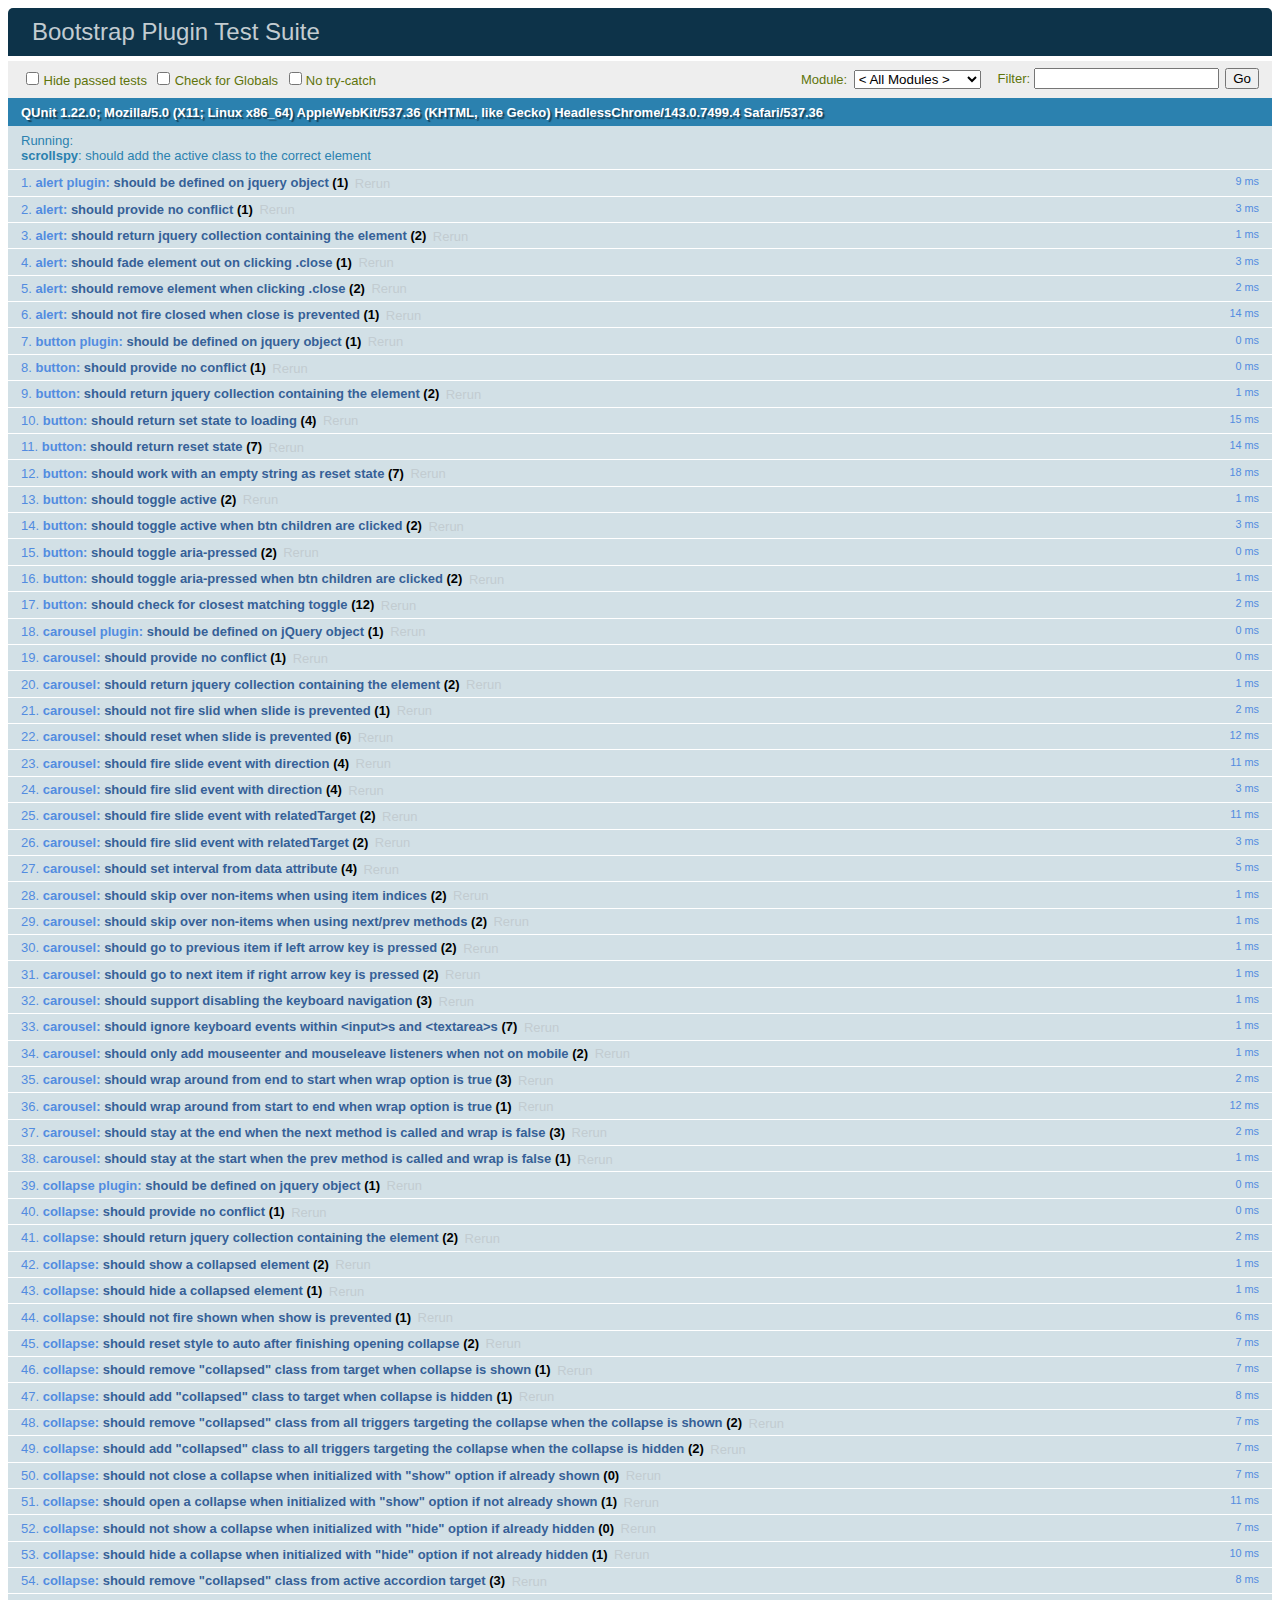
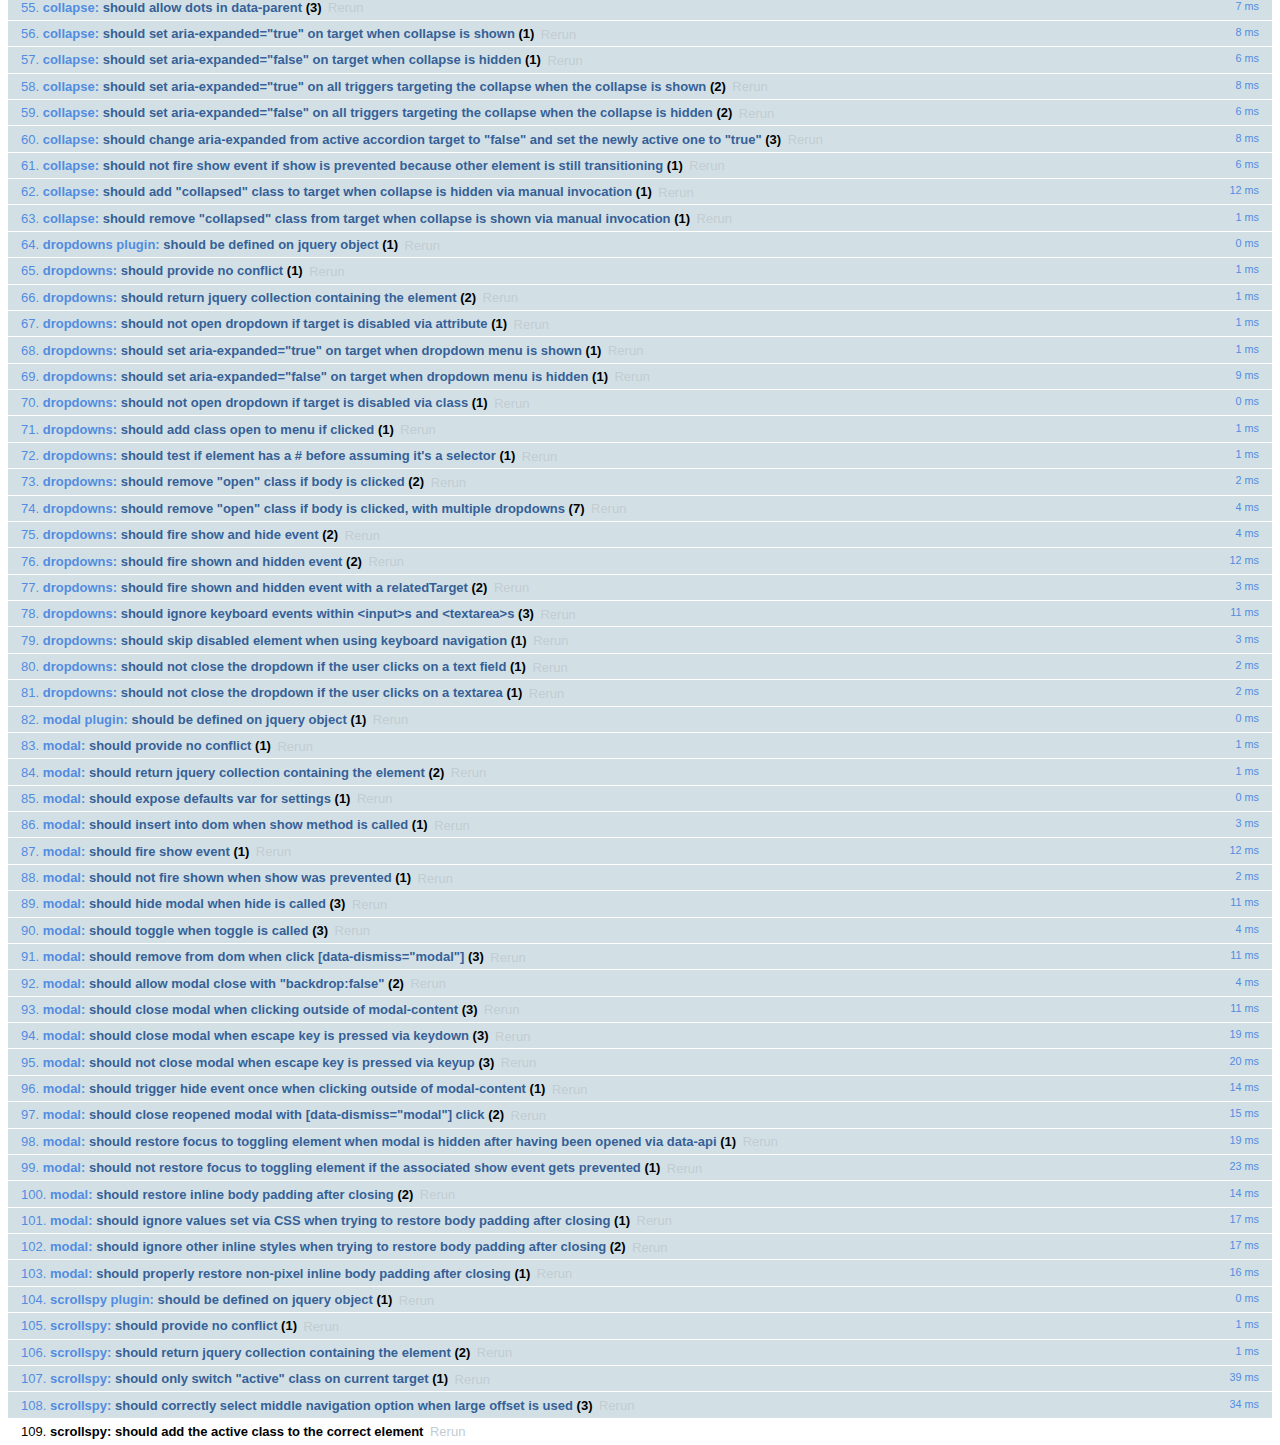
<file: themes/basecamp_free/bootstrap-3.3.7/js/tests/index.html>
<!DOCTYPE html>
<html>
  <head>
    <meta charset="utf-8">
    <title>Bootstrap Plugin Test Suite</title>
    <meta name="viewport" content="width=device-width, initial-scale=1">

    <!-- jQuery -->
    <script src="vendor/jquery.min.js"></script>
    <script>
      // Disable jQuery event aliases to ensure we don't accidentally use any of them
      (function () {
        var eventAliases = [
          'blur',
          'focus',
          'focusin',
          'focusout',
          'load',
          'resize',
          'scroll',
          'unload',
          'click',
          'dblclick',
          'mousedown',
          'mouseup',
          'mousemove',
          'mouseover',
          'mouseout',
          'mouseenter',
          'mouseleave',
          'change',
          'select',
          'submit',
          'keydown',
          'keypress',
          'keyup',
          'error',
          'contextmenu',
          'hover',
          'bind',
          'unbind',
          'delegate',
          'undelegate'
        ]
        for (var i = 0; i < eventAliases.length; i++) {
          var eventAlias = eventAliases[i]
          $.fn[eventAlias] = function () {
            throw new Error('Using the ".' + eventAlias + '()" method is not allowed, so that Bootstrap can be compatible with custom jQuery builds which exclude the "event aliases" module that defines said method. See https://github.com/twbs/bootstrap/blob/master/CONTRIBUTING.md#js')
          }
        }
      })()
    </script>

    <!-- QUnit -->
    <link rel="stylesheet" href="vendor/qunit.css" media="screen">
    <script src="vendor/qunit.js"></script>
    <script>
      // See https://github.com/axemclion/grunt-saucelabs#test-result-details-with-qunit
      var log = []
      // Require assert.expect in each test
      QUnit.config.requireExpects = true
      QUnit.done(function (testResults) {
        var tests = []
        for (var i = 0, len = log.length; i < len; i++) {
          var details = log[i]
          tests.push({
            name: details.name,
            result: details.result,
            expected: details.expected,
            actual: details.actual,
            source: details.source
          })
        }
        testResults.tests = tests

        window.global_test_results = testResults
      })

      QUnit.testStart(function (testDetails) {
        $(window).scrollTop(0)
        QUnit.log(function (details) {
          if (!details.result) {
            details.name = testDetails.name
            log.push(details)
          }
        })
      })

      // Cleanup
      QUnit.testDone(function () {
        $('#qunit-fixture').empty()
        $('#modal-test, .modal-backdrop').remove()
      })

      // Display fixture on-screen on iOS to avoid false positives
      if (/iPhone|iPad|iPod/.test(navigator.userAgent)) {
        QUnit.begin(function() {
          $('#qunit-fixture').css({ top: 0, left: 0 })
        })

        QUnit.done(function () {
          $('#qunit-fixture').css({ top: '', left: '' })
        })
      }

      // Disable deprecated global QUnit method aliases in preparation for QUnit v2
      (function () {
        var methodNames = [
          'async',
          'asyncTest',
          'deepEqual',
          'equal',
          'expect',
          'module',
          'notDeepEqual',
          'notEqual',
          'notPropEqual',
          'notStrictEqual',
          'ok',
          'propEqual',
          'push',
          'start',
          'stop',
          'strictEqual',
          'test',
          'throws'
        ];
        for (var i = 0; i < methodNames.length; i++) {
          var methodName = methodNames[i];
          window[methodName] = undefined;
        }
      })();
    </script>

    <!-- Plugin sources -->
    <script>$.support.transition = false</script>
    <script src="../../js/alert.js"></script>
    <script src="../../js/button.js"></script>
    <script src="../../js/carousel.js"></script>
    <script src="../../js/collapse.js"></script>
    <script src="../../js/dropdown.js"></script>
    <script src="../../js/modal.js"></script>
    <script src="../../js/scrollspy.js"></script>
    <script src="../../js/tab.js"></script>
    <script src="../../js/tooltip.js"></script>
    <script src="../../js/popover.js"></script>
    <script src="../../js/affix.js"></script>

    <!-- Unit tests -->
    <script src="unit/alert.js"></script>
    <script src="unit/button.js"></script>
    <script src="unit/carousel.js"></script>
    <script src="unit/collapse.js"></script>
    <script src="unit/dropdown.js"></script>
    <script src="unit/modal.js"></script>
    <script src="unit/scrollspy.js"></script>
    <script src="unit/tab.js"></script>
    <script src="unit/tooltip.js"></script>
    <script src="unit/popover.js"></script>
    <script src="unit/affix.js"></script>

  </head>
  <body>
    <div id="qunit-container">
      <div id="qunit"></div>
      <div id="qunit-fixture"></div>
    </div>
  </body>
</html>
</file>
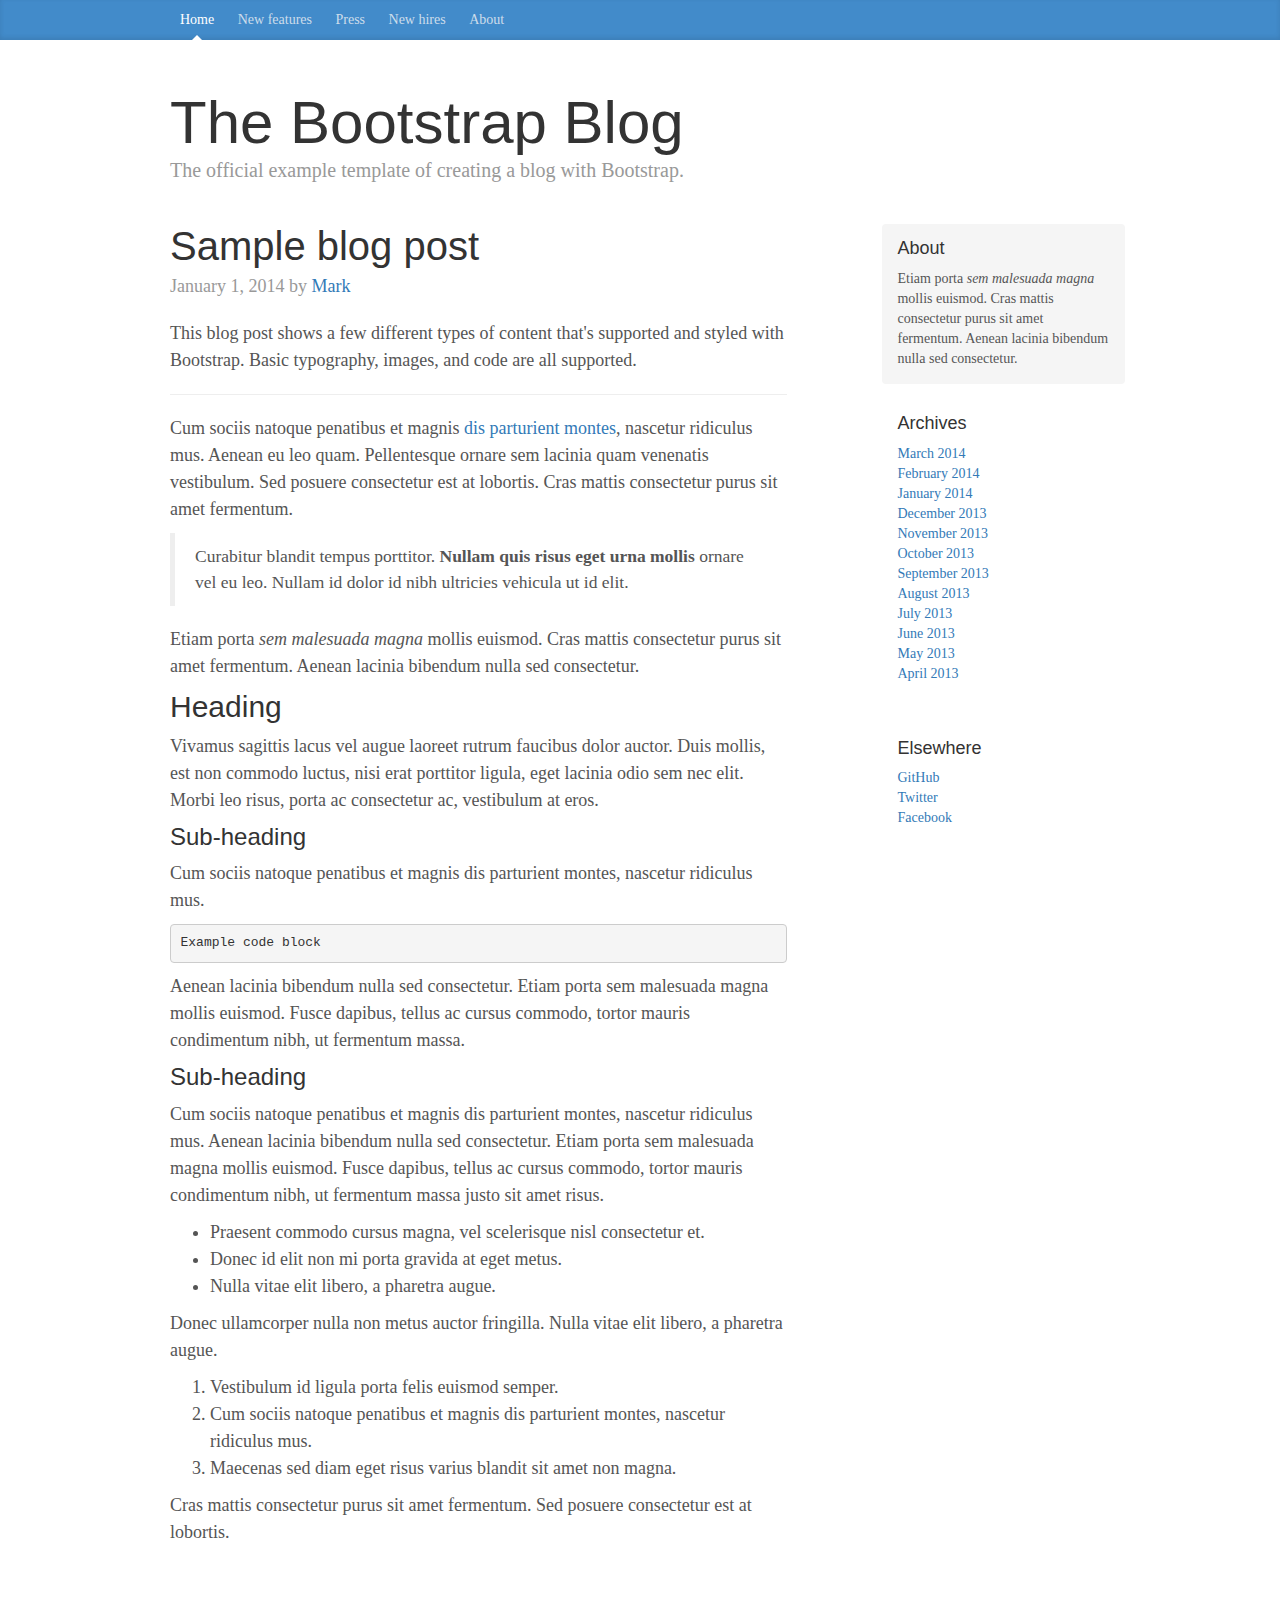
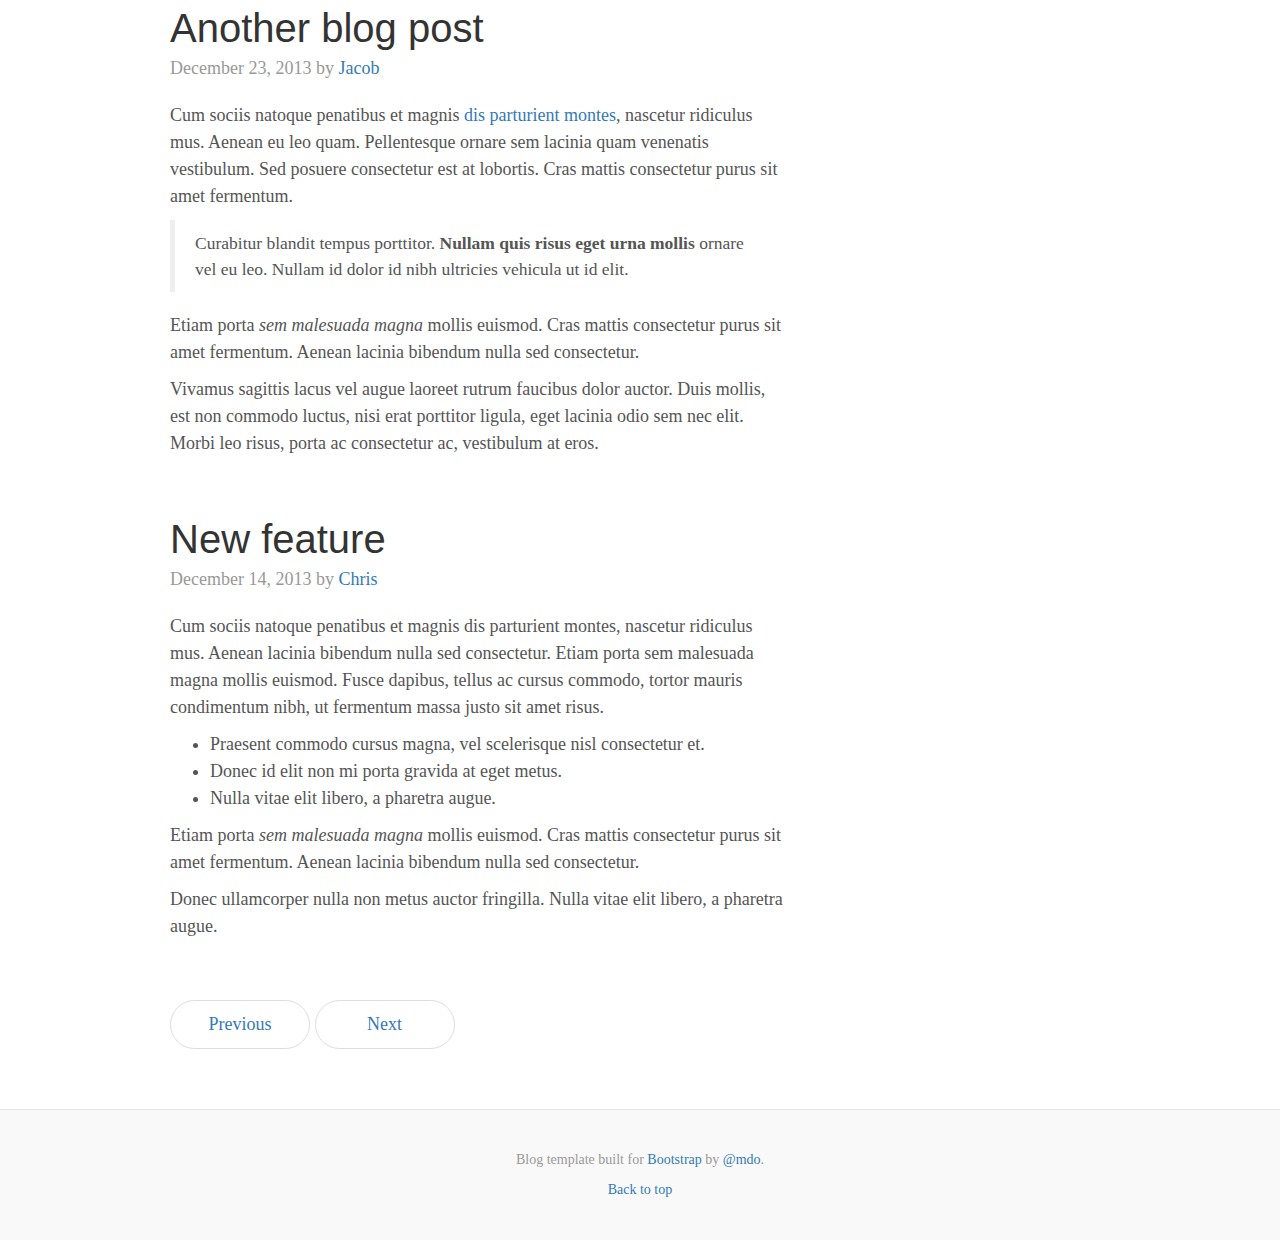
<file: themes/basecamp_free/bootstrap-3.3.7/docs/examples/blog/index.html>
<!DOCTYPE html>
<html lang="en">
  <head>
    <meta charset="utf-8">
    <meta http-equiv="X-UA-Compatible" content="IE=edge">
    <meta name="viewport" content="width=device-width, initial-scale=1">
    <!-- The above 3 meta tags *must* come first in the head; any other head content must come *after* these tags -->
    <meta name="description" content="">
    <meta name="author" content="">
    <link rel="icon" href="../../favicon.ico">

    <title>Blog Template for Bootstrap</title>

    <!-- Bootstrap core CSS -->
    <link href="../../dist/css/bootstrap.min.css" rel="stylesheet">

    <!-- IE10 viewport hack for Surface/desktop Windows 8 bug -->
    <link href="../../assets/css/ie10-viewport-bug-workaround.css" rel="stylesheet">

    <!-- Custom styles for this template -->
    <link href="blog.css" rel="stylesheet">

    <!-- Just for debugging purposes. Don't actually copy these 2 lines! -->
    <!--[if lt IE 9]><script src="../../assets/js/ie8-responsive-file-warning.js"></script><![endif]-->
    <script src="../../assets/js/ie-emulation-modes-warning.js"></script>

    <!-- HTML5 shim and Respond.js for IE8 support of HTML5 elements and media queries -->
    <!--[if lt IE 9]>
      <script src="https://oss.maxcdn.com/html5shiv/3.7.3/html5shiv.min.js"></script>
      <script src="https://oss.maxcdn.com/respond/1.4.2/respond.min.js"></script>
    <![endif]-->
  </head>

  <body>

    <div class="blog-masthead">
      <div class="container">
        <nav class="blog-nav">
          <a class="blog-nav-item active" href="#">Home</a>
          <a class="blog-nav-item" href="#">New features</a>
          <a class="blog-nav-item" href="#">Press</a>
          <a class="blog-nav-item" href="#">New hires</a>
          <a class="blog-nav-item" href="#">About</a>
        </nav>
      </div>
    </div>

    <div class="container">

      <div class="blog-header">
        <h1 class="blog-title">The Bootstrap Blog</h1>
        <p class="lead blog-description">The official example template of creating a blog with Bootstrap.</p>
      </div>

      <div class="row">

        <div class="col-sm-8 blog-main">

          <div class="blog-post">
            <h2 class="blog-post-title">Sample blog post</h2>
            <p class="blog-post-meta">January 1, 2014 by <a href="#">Mark</a></p>

            <p>This blog post shows a few different types of content that's supported and styled with Bootstrap. Basic typography, images, and code are all supported.</p>
            <hr>
            <p>Cum sociis natoque penatibus et magnis <a href="#">dis parturient montes</a>, nascetur ridiculus mus. Aenean eu leo quam. Pellentesque ornare sem lacinia quam venenatis vestibulum. Sed posuere consectetur est at lobortis. Cras mattis consectetur purus sit amet fermentum.</p>
            <blockquote>
              <p>Curabitur blandit tempus porttitor. <strong>Nullam quis risus eget urna mollis</strong> ornare vel eu leo. Nullam id dolor id nibh ultricies vehicula ut id elit.</p>
            </blockquote>
            <p>Etiam porta <em>sem malesuada magna</em> mollis euismod. Cras mattis consectetur purus sit amet fermentum. Aenean lacinia bibendum nulla sed consectetur.</p>
            <h2>Heading</h2>
            <p>Vivamus sagittis lacus vel augue laoreet rutrum faucibus dolor auctor. Duis mollis, est non commodo luctus, nisi erat porttitor ligula, eget lacinia odio sem nec elit. Morbi leo risus, porta ac consectetur ac, vestibulum at eros.</p>
            <h3>Sub-heading</h3>
            <p>Cum sociis natoque penatibus et magnis dis parturient montes, nascetur ridiculus mus.</p>
            <pre><code>Example code block</code></pre>
            <p>Aenean lacinia bibendum nulla sed consectetur. Etiam porta sem malesuada magna mollis euismod. Fusce dapibus, tellus ac cursus commodo, tortor mauris condimentum nibh, ut fermentum massa.</p>
            <h3>Sub-heading</h3>
            <p>Cum sociis natoque penatibus et magnis dis parturient montes, nascetur ridiculus mus. Aenean lacinia bibendum nulla sed consectetur. Etiam porta sem malesuada magna mollis euismod. Fusce dapibus, tellus ac cursus commodo, tortor mauris condimentum nibh, ut fermentum massa justo sit amet risus.</p>
            <ul>
              <li>Praesent commodo cursus magna, vel scelerisque nisl consectetur et.</li>
              <li>Donec id elit non mi porta gravida at eget metus.</li>
              <li>Nulla vitae elit libero, a pharetra augue.</li>
            </ul>
            <p>Donec ullamcorper nulla non metus auctor fringilla. Nulla vitae elit libero, a pharetra augue.</p>
            <ol>
              <li>Vestibulum id ligula porta felis euismod semper.</li>
              <li>Cum sociis natoque penatibus et magnis dis parturient montes, nascetur ridiculus mus.</li>
              <li>Maecenas sed diam eget risus varius blandit sit amet non magna.</li>
            </ol>
            <p>Cras mattis consectetur purus sit amet fermentum. Sed posuere consectetur est at lobortis.</p>
          </div><!-- /.blog-post -->

          <div class="blog-post">
            <h2 class="blog-post-title">Another blog post</h2>
            <p class="blog-post-meta">December 23, 2013 by <a href="#">Jacob</a></p>

            <p>Cum sociis natoque penatibus et magnis <a href="#">dis parturient montes</a>, nascetur ridiculus mus. Aenean eu leo quam. Pellentesque ornare sem lacinia quam venenatis vestibulum. Sed posuere consectetur est at lobortis. Cras mattis consectetur purus sit amet fermentum.</p>
            <blockquote>
              <p>Curabitur blandit tempus porttitor. <strong>Nullam quis risus eget urna mollis</strong> ornare vel eu leo. Nullam id dolor id nibh ultricies vehicula ut id elit.</p>
            </blockquote>
            <p>Etiam porta <em>sem malesuada magna</em> mollis euismod. Cras mattis consectetur purus sit amet fermentum. Aenean lacinia bibendum nulla sed consectetur.</p>
            <p>Vivamus sagittis lacus vel augue laoreet rutrum faucibus dolor auctor. Duis mollis, est non commodo luctus, nisi erat porttitor ligula, eget lacinia odio sem nec elit. Morbi leo risus, porta ac consectetur ac, vestibulum at eros.</p>
          </div><!-- /.blog-post -->

          <div class="blog-post">
            <h2 class="blog-post-title">New feature</h2>
            <p class="blog-post-meta">December 14, 2013 by <a href="#">Chris</a></p>

            <p>Cum sociis natoque penatibus et magnis dis parturient montes, nascetur ridiculus mus. Aenean lacinia bibendum nulla sed consectetur. Etiam porta sem malesuada magna mollis euismod. Fusce dapibus, tellus ac cursus commodo, tortor mauris condimentum nibh, ut fermentum massa justo sit amet risus.</p>
            <ul>
              <li>Praesent commodo cursus magna, vel scelerisque nisl consectetur et.</li>
              <li>Donec id elit non mi porta gravida at eget metus.</li>
              <li>Nulla vitae elit libero, a pharetra augue.</li>
            </ul>
            <p>Etiam porta <em>sem malesuada magna</em> mollis euismod. Cras mattis consectetur purus sit amet fermentum. Aenean lacinia bibendum nulla sed consectetur.</p>
            <p>Donec ullamcorper nulla non metus auctor fringilla. Nulla vitae elit libero, a pharetra augue.</p>
          </div><!-- /.blog-post -->

          <nav>
            <ul class="pager">
              <li><a href="#">Previous</a></li>
              <li><a href="#">Next</a></li>
            </ul>
          </nav>

        </div><!-- /.blog-main -->

        <div class="col-sm-3 col-sm-offset-1 blog-sidebar">
          <div class="sidebar-module sidebar-module-inset">
            <h4>About</h4>
            <p>Etiam porta <em>sem malesuada magna</em> mollis euismod. Cras mattis consectetur purus sit amet fermentum. Aenean lacinia bibendum nulla sed consectetur.</p>
          </div>
          <div class="sidebar-module">
            <h4>Archives</h4>
            <ol class="list-unstyled">
              <li><a href="#">March 2014</a></li>
              <li><a href="#">February 2014</a></li>
              <li><a href="#">January 2014</a></li>
              <li><a href="#">December 2013</a></li>
              <li><a href="#">November 2013</a></li>
              <li><a href="#">October 2013</a></li>
              <li><a href="#">September 2013</a></li>
              <li><a href="#">August 2013</a></li>
              <li><a href="#">July 2013</a></li>
              <li><a href="#">June 2013</a></li>
              <li><a href="#">May 2013</a></li>
              <li><a href="#">April 2013</a></li>
            </ol>
          </div>
          <div class="sidebar-module">
            <h4>Elsewhere</h4>
            <ol class="list-unstyled">
              <li><a href="#">GitHub</a></li>
              <li><a href="#">Twitter</a></li>
              <li><a href="#">Facebook</a></li>
            </ol>
          </div>
        </div><!-- /.blog-sidebar -->

      </div><!-- /.row -->

    </div><!-- /.container -->

    <footer class="blog-footer">
      <p>Blog template built for <a href="http://getbootstrap.com">Bootstrap</a> by <a href="https://twitter.com/mdo">@mdo</a>.</p>
      <p>
        <a href="#">Back to top</a>
      </p>
    </footer>


    <!-- Bootstrap core JavaScript
    ================================================== -->
    <!-- Placed at the end of the document so the pages load faster -->
    <script src="https://ajax.googleapis.com/ajax/libs/jquery/1.12.4/jquery.min.js"></script>
    <script>window.jQuery || document.write('<script src="../../assets/js/vendor/jquery.min.js"><\/script>')</script>
    <script src="../../dist/js/bootstrap.min.js"></script>
    <!-- IE10 viewport hack for Surface/desktop Windows 8 bug -->
    <script src="../../assets/js/ie10-viewport-bug-workaround.js"></script>
  </body>
</html>
</file>
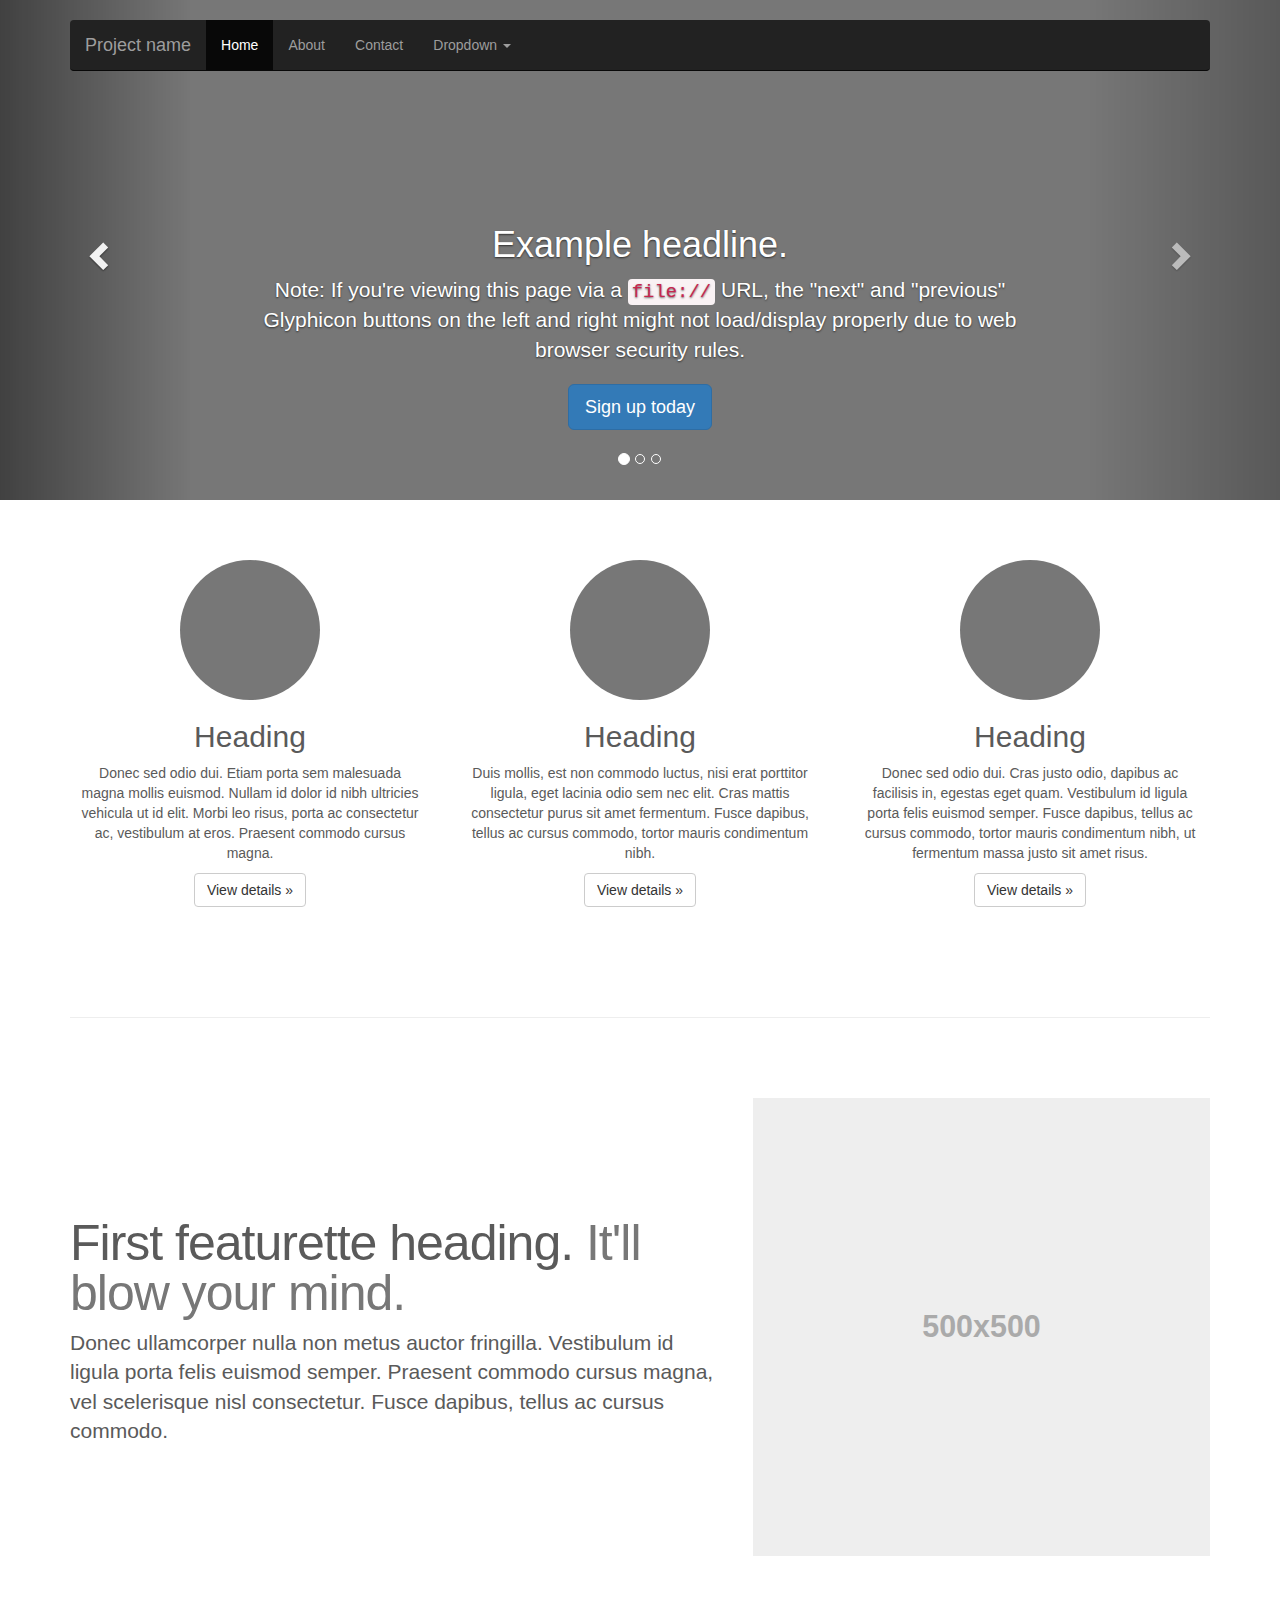
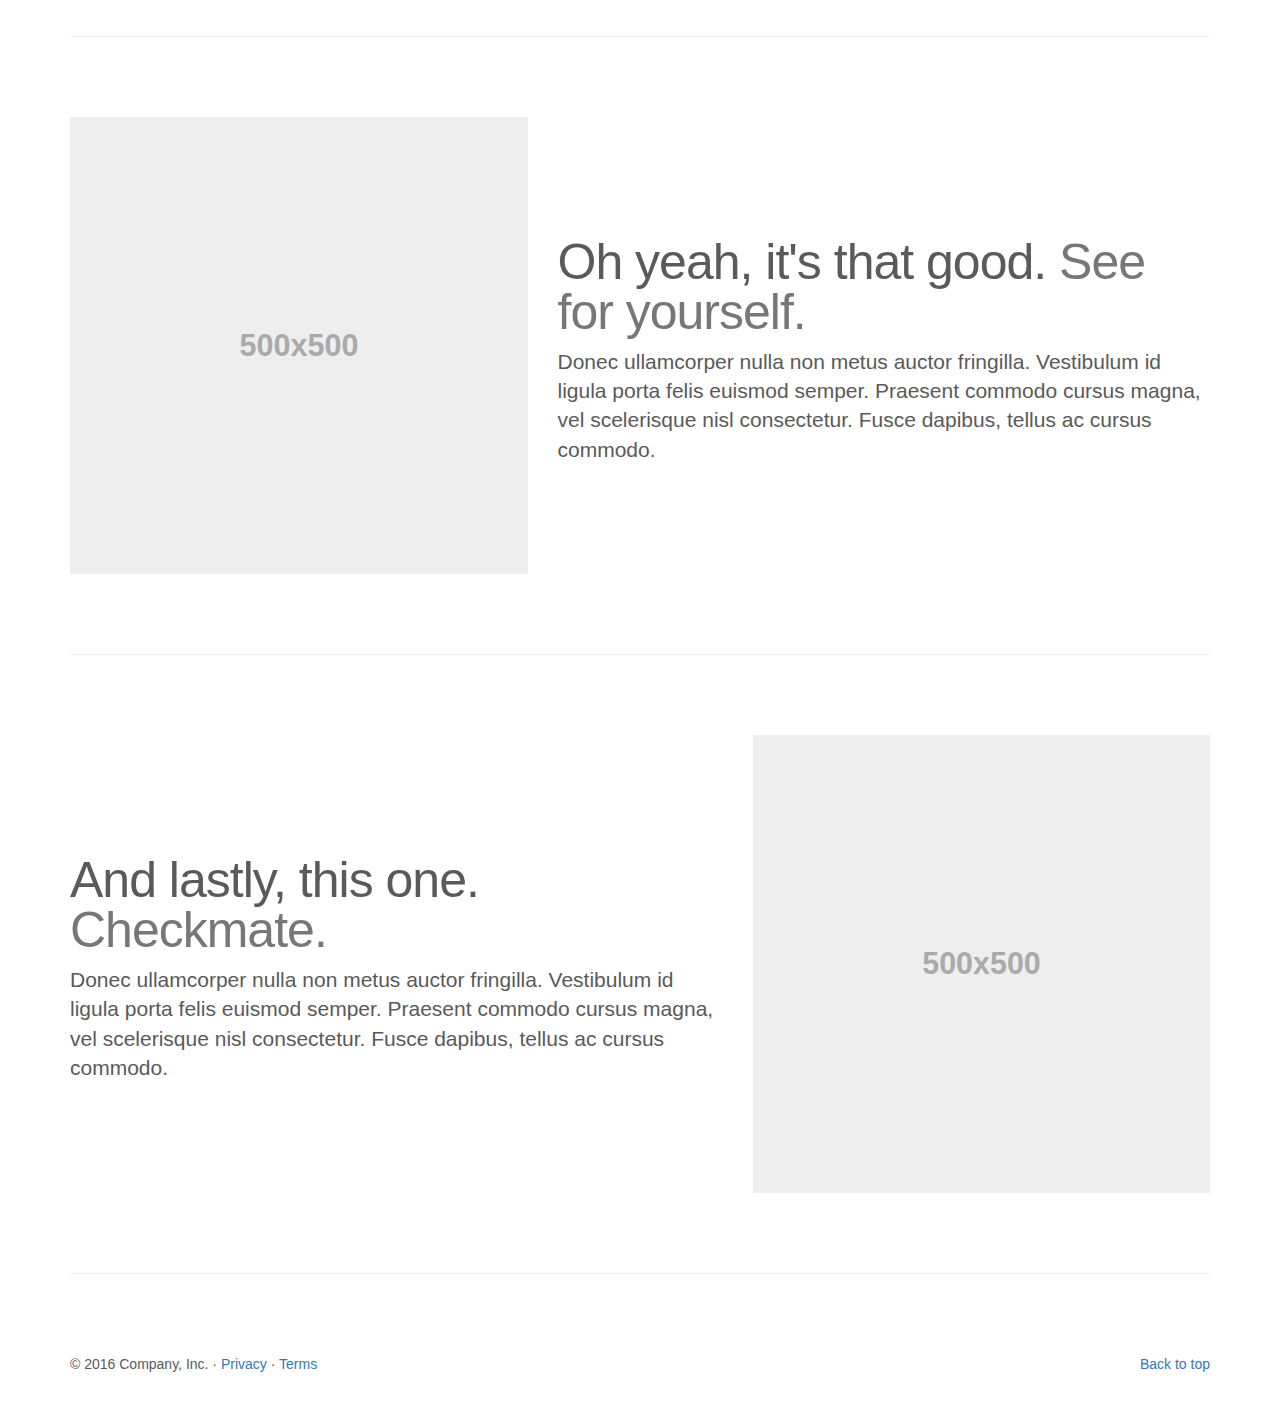
<file: themes/basecamp_free/bootstrap-3.3.7/docs/examples/carousel/index.html>
<!DOCTYPE html>
<html lang="en">
  <head>
    <meta charset="utf-8">
    <meta http-equiv="X-UA-Compatible" content="IE=edge">
    <meta name="viewport" content="width=device-width, initial-scale=1">
    <!-- The above 3 meta tags *must* come first in the head; any other head content must come *after* these tags -->
    <meta name="description" content="">
    <meta name="author" content="">
    <link rel="icon" href="../../favicon.ico">

    <title>Carousel Template for Bootstrap</title>

    <!-- Bootstrap core CSS -->
    <link href="../../dist/css/bootstrap.min.css" rel="stylesheet">

    <!-- IE10 viewport hack for Surface/desktop Windows 8 bug -->
    <link href="../../assets/css/ie10-viewport-bug-workaround.css" rel="stylesheet">

    <!-- Just for debugging purposes. Don't actually copy these 2 lines! -->
    <!--[if lt IE 9]><script src="../../assets/js/ie8-responsive-file-warning.js"></script><![endif]-->
    <script src="../../assets/js/ie-emulation-modes-warning.js"></script>

    <!-- HTML5 shim and Respond.js for IE8 support of HTML5 elements and media queries -->
    <!--[if lt IE 9]>
      <script src="https://oss.maxcdn.com/html5shiv/3.7.3/html5shiv.min.js"></script>
      <script src="https://oss.maxcdn.com/respond/1.4.2/respond.min.js"></script>
    <![endif]-->

    <!-- Custom styles for this template -->
    <link href="carousel.css" rel="stylesheet">
  </head>
<!-- NAVBAR
================================================== -->
  <body>
    <div class="navbar-wrapper">
      <div class="container">

        <nav class="navbar navbar-inverse navbar-static-top">
          <div class="container">
            <div class="navbar-header">
              <button type="button" class="navbar-toggle collapsed" data-toggle="collapse" data-target="#navbar" aria-expanded="false" aria-controls="navbar">
                <span class="sr-only">Toggle navigation</span>
                <span class="icon-bar"></span>
                <span class="icon-bar"></span>
                <span class="icon-bar"></span>
              </button>
              <a class="navbar-brand" href="#">Project name</a>
            </div>
            <div id="navbar" class="navbar-collapse collapse">
              <ul class="nav navbar-nav">
                <li class="active"><a href="#">Home</a></li>
                <li><a href="#about">About</a></li>
                <li><a href="#contact">Contact</a></li>
                <li class="dropdown">
                  <a href="#" class="dropdown-toggle" data-toggle="dropdown" role="button" aria-haspopup="true" aria-expanded="false">Dropdown <span class="caret"></span></a>
                  <ul class="dropdown-menu">
                    <li><a href="#">Action</a></li>
                    <li><a href="#">Another action</a></li>
                    <li><a href="#">Something else here</a></li>
                    <li role="separator" class="divider"></li>
                    <li class="dropdown-header">Nav header</li>
                    <li><a href="#">Separated link</a></li>
                    <li><a href="#">One more separated link</a></li>
                  </ul>
                </li>
              </ul>
            </div>
          </div>
        </nav>

      </div>
    </div>


    <!-- Carousel
    ================================================== -->
    <div id="myCarousel" class="carousel slide" data-ride="carousel">
      <!-- Indicators -->
      <ol class="carousel-indicators">
        <li data-target="#myCarousel" data-slide-to="0" class="active"></li>
        <li data-target="#myCarousel" data-slide-to="1"></li>
        <li data-target="#myCarousel" data-slide-to="2"></li>
      </ol>
      <div class="carousel-inner" role="listbox">
        <div class="item active">
          <img class="first-slide" src="[data-uri]" alt="First slide">
          <div class="container">
            <div class="carousel-caption">
              <h1>Example headline.</h1>
              <p>Note: If you're viewing this page via a <code>file://</code> URL, the "next" and "previous" Glyphicon buttons on the left and right might not load/display properly due to web browser security rules.</p>
              <p><a class="btn btn-lg btn-primary" href="#" role="button">Sign up today</a></p>
            </div>
          </div>
        </div>
        <div class="item">
          <img class="second-slide" src="[data-uri]" alt="Second slide">
          <div class="container">
            <div class="carousel-caption">
              <h1>Another example headline.</h1>
              <p>Cras justo odio, dapibus ac facilisis in, egestas eget quam. Donec id elit non mi porta gravida at eget metus. Nullam id dolor id nibh ultricies vehicula ut id elit.</p>
              <p><a class="btn btn-lg btn-primary" href="#" role="button">Learn more</a></p>
            </div>
          </div>
        </div>
        <div class="item">
          <img class="third-slide" src="[data-uri]" alt="Third slide">
          <div class="container">
            <div class="carousel-caption">
              <h1>One more for good measure.</h1>
              <p>Cras justo odio, dapibus ac facilisis in, egestas eget quam. Donec id elit non mi porta gravida at eget metus. Nullam id dolor id nibh ultricies vehicula ut id elit.</p>
              <p><a class="btn btn-lg btn-primary" href="#" role="button">Browse gallery</a></p>
            </div>
          </div>
        </div>
      </div>
      <a class="left carousel-control" href="#myCarousel" role="button" data-slide="prev">
        <span class="glyphicon glyphicon-chevron-left" aria-hidden="true"></span>
        <span class="sr-only">Previous</span>
      </a>
      <a class="right carousel-control" href="#myCarousel" role="button" data-slide="next">
        <span class="glyphicon glyphicon-chevron-right" aria-hidden="true"></span>
        <span class="sr-only">Next</span>
      </a>
    </div><!-- /.carousel -->


    <!-- Marketing messaging and featurettes
    ================================================== -->
    <!-- Wrap the rest of the page in another container to center all the content. -->

    <div class="container marketing">

      <!-- Three columns of text below the carousel -->
      <div class="row">
        <div class="col-lg-4">
          <img class="img-circle" src="[data-uri]" alt="Generic placeholder image" width="140" height="140">
          <h2>Heading</h2>
          <p>Donec sed odio dui. Etiam porta sem malesuada magna mollis euismod. Nullam id dolor id nibh ultricies vehicula ut id elit. Morbi leo risus, porta ac consectetur ac, vestibulum at eros. Praesent commodo cursus magna.</p>
          <p><a class="btn btn-default" href="#" role="button">View details &raquo;</a></p>
        </div><!-- /.col-lg-4 -->
        <div class="col-lg-4">
          <img class="img-circle" src="[data-uri]" alt="Generic placeholder image" width="140" height="140">
          <h2>Heading</h2>
          <p>Duis mollis, est non commodo luctus, nisi erat porttitor ligula, eget lacinia odio sem nec elit. Cras mattis consectetur purus sit amet fermentum. Fusce dapibus, tellus ac cursus commodo, tortor mauris condimentum nibh.</p>
          <p><a class="btn btn-default" href="#" role="button">View details &raquo;</a></p>
        </div><!-- /.col-lg-4 -->
        <div class="col-lg-4">
          <img class="img-circle" src="[data-uri]" alt="Generic placeholder image" width="140" height="140">
          <h2>Heading</h2>
          <p>Donec sed odio dui. Cras justo odio, dapibus ac facilisis in, egestas eget quam. Vestibulum id ligula porta felis euismod semper. Fusce dapibus, tellus ac cursus commodo, tortor mauris condimentum nibh, ut fermentum massa justo sit amet risus.</p>
          <p><a class="btn btn-default" href="#" role="button">View details &raquo;</a></p>
        </div><!-- /.col-lg-4 -->
      </div><!-- /.row -->


      <!-- START THE FEATURETTES -->

      <hr class="featurette-divider">

      <div class="row featurette">
        <div class="col-md-7">
          <h2 class="featurette-heading">First featurette heading. <span class="text-muted">It'll blow your mind.</span></h2>
          <p class="lead">Donec ullamcorper nulla non metus auctor fringilla. Vestibulum id ligula porta felis euismod semper. Praesent commodo cursus magna, vel scelerisque nisl consectetur. Fusce dapibus, tellus ac cursus commodo.</p>
        </div>
        <div class="col-md-5">
          <img class="featurette-image img-responsive center-block" data-src="holder.js/500x500/auto" alt="Generic placeholder image">
        </div>
      </div>

      <hr class="featurette-divider">

      <div class="row featurette">
        <div class="col-md-7 col-md-push-5">
          <h2 class="featurette-heading">Oh yeah, it's that good. <span class="text-muted">See for yourself.</span></h2>
          <p class="lead">Donec ullamcorper nulla non metus auctor fringilla. Vestibulum id ligula porta felis euismod semper. Praesent commodo cursus magna, vel scelerisque nisl consectetur. Fusce dapibus, tellus ac cursus commodo.</p>
        </div>
        <div class="col-md-5 col-md-pull-7">
          <img class="featurette-image img-responsive center-block" data-src="holder.js/500x500/auto" alt="Generic placeholder image">
        </div>
      </div>

      <hr class="featurette-divider">

      <div class="row featurette">
        <div class="col-md-7">
          <h2 class="featurette-heading">And lastly, this one. <span class="text-muted">Checkmate.</span></h2>
          <p class="lead">Donec ullamcorper nulla non metus auctor fringilla. Vestibulum id ligula porta felis euismod semper. Praesent commodo cursus magna, vel scelerisque nisl consectetur. Fusce dapibus, tellus ac cursus commodo.</p>
        </div>
        <div class="col-md-5">
          <img class="featurette-image img-responsive center-block" data-src="holder.js/500x500/auto" alt="Generic placeholder image">
        </div>
      </div>

      <hr class="featurette-divider">

      <!-- /END THE FEATURETTES -->


      <!-- FOOTER -->
      <footer>
        <p class="pull-right"><a href="#">Back to top</a></p>
        <p>&copy; 2016 Company, Inc. &middot; <a href="#">Privacy</a> &middot; <a href="#">Terms</a></p>
      </footer>

    </div><!-- /.container -->


    <!-- Bootstrap core JavaScript
    ================================================== -->
    <!-- Placed at the end of the document so the pages load faster -->
    <script src="https://ajax.googleapis.com/ajax/libs/jquery/1.12.4/jquery.min.js"></script>
    <script>window.jQuery || document.write('<script src="../../assets/js/vendor/jquery.min.js"><\/script>')</script>
    <script src="../../dist/js/bootstrap.min.js"></script>
    <!-- Just to make our placeholder images work. Don't actually copy the next line! -->
    <script src="../../assets/js/vendor/holder.min.js"></script>
    <!-- IE10 viewport hack for Surface/desktop Windows 8 bug -->
    <script src="../../assets/js/ie10-viewport-bug-workaround.js"></script>
  </body>
</html>
</file>
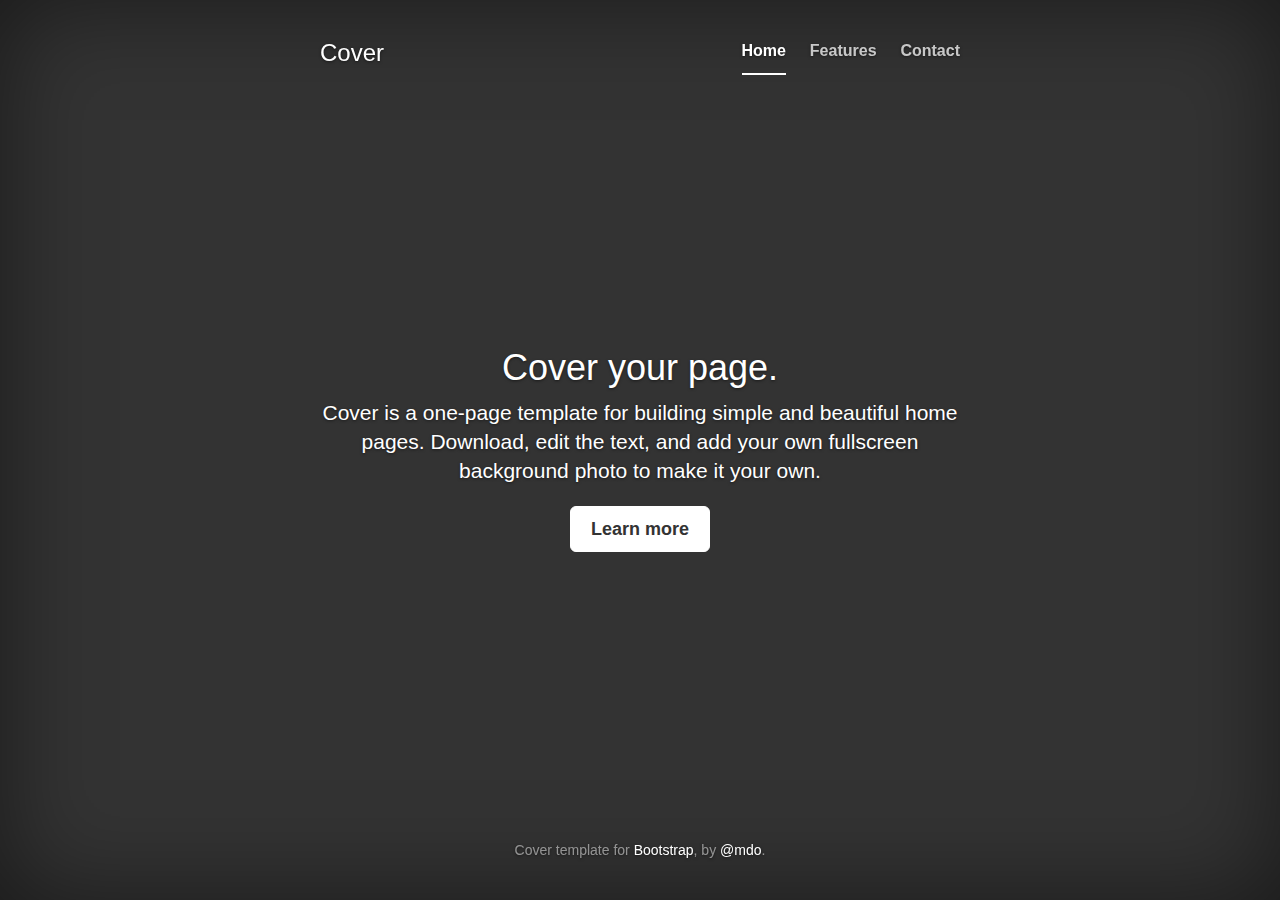
<file: themes/basecamp_free/bootstrap-3.3.7/docs/examples/cover/index.html>
<!DOCTYPE html>
<html lang="en">
  <head>
    <meta charset="utf-8">
    <meta http-equiv="X-UA-Compatible" content="IE=edge">
    <meta name="viewport" content="width=device-width, initial-scale=1">
    <!-- The above 3 meta tags *must* come first in the head; any other head content must come *after* these tags -->
    <meta name="description" content="">
    <meta name="author" content="">
    <link rel="icon" href="../../favicon.ico">

    <title>Cover Template for Bootstrap</title>

    <!-- Bootstrap core CSS -->
    <link href="../../dist/css/bootstrap.min.css" rel="stylesheet">

    <!-- IE10 viewport hack for Surface/desktop Windows 8 bug -->
    <link href="../../assets/css/ie10-viewport-bug-workaround.css" rel="stylesheet">

    <!-- Custom styles for this template -->
    <link href="cover.css" rel="stylesheet">

    <!-- Just for debugging purposes. Don't actually copy these 2 lines! -->
    <!--[if lt IE 9]><script src="../../assets/js/ie8-responsive-file-warning.js"></script><![endif]-->
    <script src="../../assets/js/ie-emulation-modes-warning.js"></script>

    <!-- HTML5 shim and Respond.js for IE8 support of HTML5 elements and media queries -->
    <!--[if lt IE 9]>
      <script src="https://oss.maxcdn.com/html5shiv/3.7.3/html5shiv.min.js"></script>
      <script src="https://oss.maxcdn.com/respond/1.4.2/respond.min.js"></script>
    <![endif]-->
  </head>

  <body>

    <div class="site-wrapper">

      <div class="site-wrapper-inner">

        <div class="cover-container">

          <div class="masthead clearfix">
            <div class="inner">
              <h3 class="masthead-brand">Cover</h3>
              <nav>
                <ul class="nav masthead-nav">
                  <li class="active"><a href="#">Home</a></li>
                  <li><a href="#">Features</a></li>
                  <li><a href="#">Contact</a></li>
                </ul>
              </nav>
            </div>
          </div>

          <div class="inner cover">
            <h1 class="cover-heading">Cover your page.</h1>
            <p class="lead">Cover is a one-page template for building simple and beautiful home pages. Download, edit the text, and add your own fullscreen background photo to make it your own.</p>
            <p class="lead">
              <a href="#" class="btn btn-lg btn-default">Learn more</a>
            </p>
          </div>

          <div class="mastfoot">
            <div class="inner">
              <p>Cover template for <a href="http://getbootstrap.com">Bootstrap</a>, by <a href="https://twitter.com/mdo">@mdo</a>.</p>
            </div>
          </div>

        </div>

      </div>

    </div>

    <!-- Bootstrap core JavaScript
    ================================================== -->
    <!-- Placed at the end of the document so the pages load faster -->
    <script src="https://ajax.googleapis.com/ajax/libs/jquery/1.12.4/jquery.min.js"></script>
    <script>window.jQuery || document.write('<script src="../../assets/js/vendor/jquery.min.js"><\/script>')</script>
    <script src="../../dist/js/bootstrap.min.js"></script>
    <!-- IE10 viewport hack for Surface/desktop Windows 8 bug -->
    <script src="../../assets/js/ie10-viewport-bug-workaround.js"></script>
  </body>
</html>
</file>
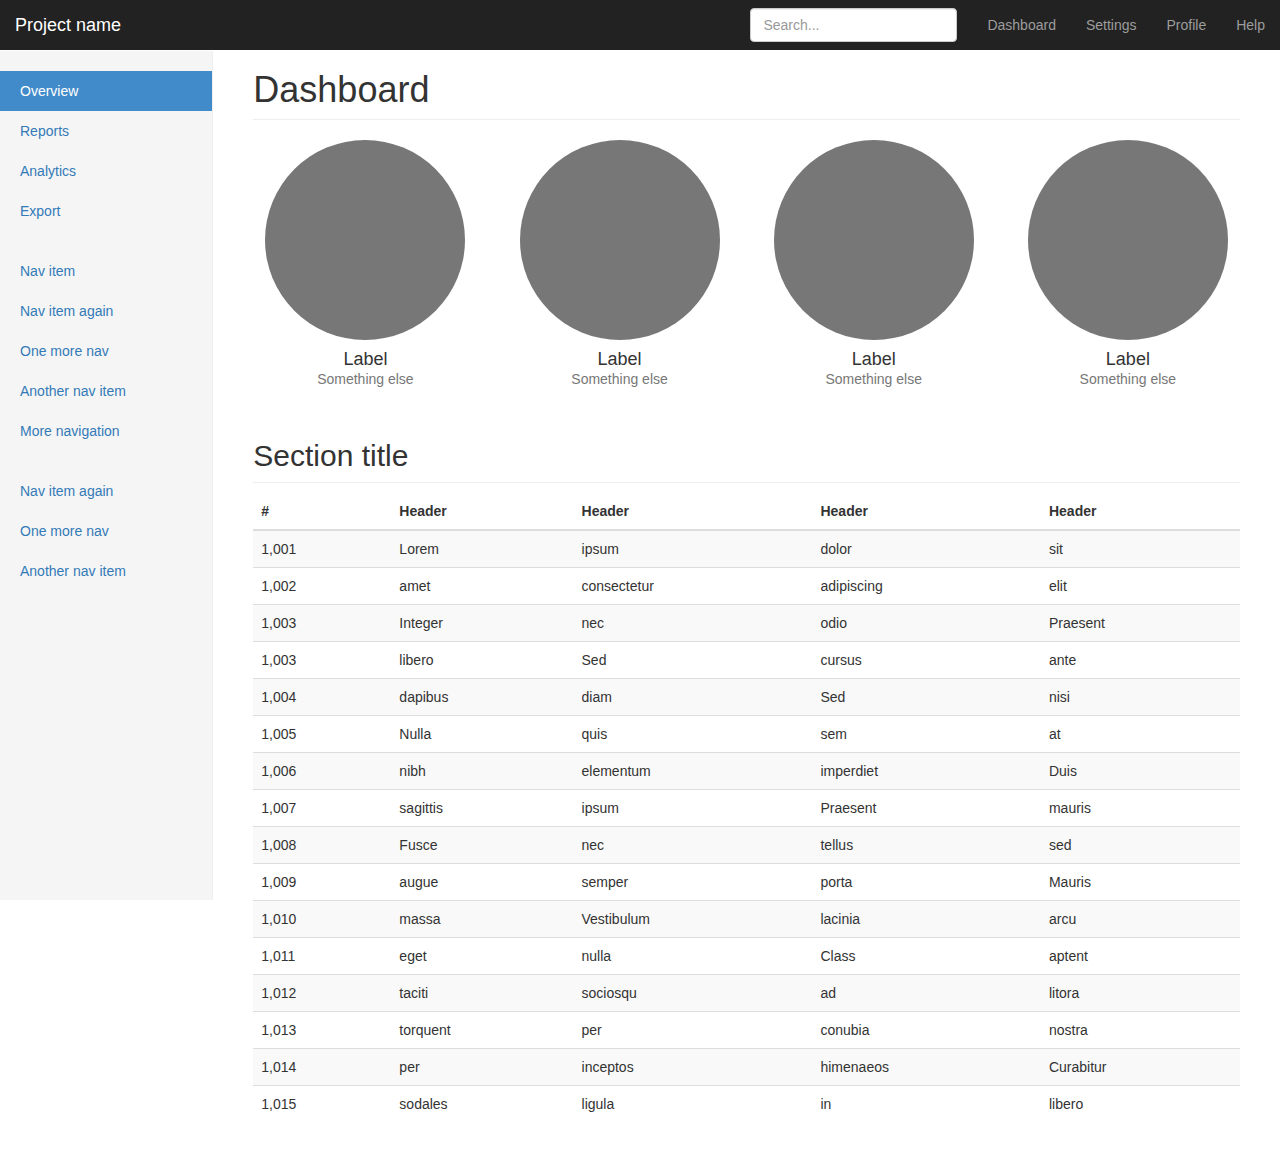
<file: themes/basecamp_free/bootstrap-3.3.7/docs/examples/dashboard/index.html>
<!DOCTYPE html>
<html lang="en">
  <head>
    <meta charset="utf-8">
    <meta http-equiv="X-UA-Compatible" content="IE=edge">
    <meta name="viewport" content="width=device-width, initial-scale=1">
    <!-- The above 3 meta tags *must* come first in the head; any other head content must come *after* these tags -->
    <meta name="description" content="">
    <meta name="author" content="">
    <link rel="icon" href="../../favicon.ico">

    <title>Dashboard Template for Bootstrap</title>

    <!-- Bootstrap core CSS -->
    <link href="../../dist/css/bootstrap.min.css" rel="stylesheet">

    <!-- IE10 viewport hack for Surface/desktop Windows 8 bug -->
    <link href="../../assets/css/ie10-viewport-bug-workaround.css" rel="stylesheet">

    <!-- Custom styles for this template -->
    <link href="dashboard.css" rel="stylesheet">

    <!-- Just for debugging purposes. Don't actually copy these 2 lines! -->
    <!--[if lt IE 9]><script src="../../assets/js/ie8-responsive-file-warning.js"></script><![endif]-->
    <script src="../../assets/js/ie-emulation-modes-warning.js"></script>

    <!-- HTML5 shim and Respond.js for IE8 support of HTML5 elements and media queries -->
    <!--[if lt IE 9]>
      <script src="https://oss.maxcdn.com/html5shiv/3.7.3/html5shiv.min.js"></script>
      <script src="https://oss.maxcdn.com/respond/1.4.2/respond.min.js"></script>
    <![endif]-->
  </head>

  <body>

    <nav class="navbar navbar-inverse navbar-fixed-top">
      <div class="container-fluid">
        <div class="navbar-header">
          <button type="button" class="navbar-toggle collapsed" data-toggle="collapse" data-target="#navbar" aria-expanded="false" aria-controls="navbar">
            <span class="sr-only">Toggle navigation</span>
            <span class="icon-bar"></span>
            <span class="icon-bar"></span>
            <span class="icon-bar"></span>
          </button>
          <a class="navbar-brand" href="#">Project name</a>
        </div>
        <div id="navbar" class="navbar-collapse collapse">
          <ul class="nav navbar-nav navbar-right">
            <li><a href="#">Dashboard</a></li>
            <li><a href="#">Settings</a></li>
            <li><a href="#">Profile</a></li>
            <li><a href="#">Help</a></li>
          </ul>
          <form class="navbar-form navbar-right">
            <input type="text" class="form-control" placeholder="Search...">
          </form>
        </div>
      </div>
    </nav>

    <div class="container-fluid">
      <div class="row">
        <div class="col-sm-3 col-md-2 sidebar">
          <ul class="nav nav-sidebar">
            <li class="active"><a href="#">Overview <span class="sr-only">(current)</span></a></li>
            <li><a href="#">Reports</a></li>
            <li><a href="#">Analytics</a></li>
            <li><a href="#">Export</a></li>
          </ul>
          <ul class="nav nav-sidebar">
            <li><a href="">Nav item</a></li>
            <li><a href="">Nav item again</a></li>
            <li><a href="">One more nav</a></li>
            <li><a href="">Another nav item</a></li>
            <li><a href="">More navigation</a></li>
          </ul>
          <ul class="nav nav-sidebar">
            <li><a href="">Nav item again</a></li>
            <li><a href="">One more nav</a></li>
            <li><a href="">Another nav item</a></li>
          </ul>
        </div>
        <div class="col-sm-9 col-sm-offset-3 col-md-10 col-md-offset-2 main">
          <h1 class="page-header">Dashboard</h1>

          <div class="row placeholders">
            <div class="col-xs-6 col-sm-3 placeholder">
              <img src="[data-uri]" width="200" height="200" class="img-responsive" alt="Generic placeholder thumbnail">
              <h4>Label</h4>
              <span class="text-muted">Something else</span>
            </div>
            <div class="col-xs-6 col-sm-3 placeholder">
              <img src="[data-uri]" width="200" height="200" class="img-responsive" alt="Generic placeholder thumbnail">
              <h4>Label</h4>
              <span class="text-muted">Something else</span>
            </div>
            <div class="col-xs-6 col-sm-3 placeholder">
              <img src="[data-uri]" width="200" height="200" class="img-responsive" alt="Generic placeholder thumbnail">
              <h4>Label</h4>
              <span class="text-muted">Something else</span>
            </div>
            <div class="col-xs-6 col-sm-3 placeholder">
              <img src="[data-uri]" width="200" height="200" class="img-responsive" alt="Generic placeholder thumbnail">
              <h4>Label</h4>
              <span class="text-muted">Something else</span>
            </div>
          </div>

          <h2 class="sub-header">Section title</h2>
          <div class="table-responsive">
            <table class="table table-striped">
              <thead>
                <tr>
                  <th>#</th>
                  <th>Header</th>
                  <th>Header</th>
                  <th>Header</th>
                  <th>Header</th>
                </tr>
              </thead>
              <tbody>
                <tr>
                  <td>1,001</td>
                  <td>Lorem</td>
                  <td>ipsum</td>
                  <td>dolor</td>
                  <td>sit</td>
                </tr>
                <tr>
                  <td>1,002</td>
                  <td>amet</td>
                  <td>consectetur</td>
                  <td>adipiscing</td>
                  <td>elit</td>
                </tr>
                <tr>
                  <td>1,003</td>
                  <td>Integer</td>
                  <td>nec</td>
                  <td>odio</td>
                  <td>Praesent</td>
                </tr>
                <tr>
                  <td>1,003</td>
                  <td>libero</td>
                  <td>Sed</td>
                  <td>cursus</td>
                  <td>ante</td>
                </tr>
                <tr>
                  <td>1,004</td>
                  <td>dapibus</td>
                  <td>diam</td>
                  <td>Sed</td>
                  <td>nisi</td>
                </tr>
                <tr>
                  <td>1,005</td>
                  <td>Nulla</td>
                  <td>quis</td>
                  <td>sem</td>
                  <td>at</td>
                </tr>
                <tr>
                  <td>1,006</td>
                  <td>nibh</td>
                  <td>elementum</td>
                  <td>imperdiet</td>
                  <td>Duis</td>
                </tr>
                <tr>
                  <td>1,007</td>
                  <td>sagittis</td>
                  <td>ipsum</td>
                  <td>Praesent</td>
                  <td>mauris</td>
                </tr>
                <tr>
                  <td>1,008</td>
                  <td>Fusce</td>
                  <td>nec</td>
                  <td>tellus</td>
                  <td>sed</td>
                </tr>
                <tr>
                  <td>1,009</td>
                  <td>augue</td>
                  <td>semper</td>
                  <td>porta</td>
                  <td>Mauris</td>
                </tr>
                <tr>
                  <td>1,010</td>
                  <td>massa</td>
                  <td>Vestibulum</td>
                  <td>lacinia</td>
                  <td>arcu</td>
                </tr>
                <tr>
                  <td>1,011</td>
                  <td>eget</td>
                  <td>nulla</td>
                  <td>Class</td>
                  <td>aptent</td>
                </tr>
                <tr>
                  <td>1,012</td>
                  <td>taciti</td>
                  <td>sociosqu</td>
                  <td>ad</td>
                  <td>litora</td>
                </tr>
                <tr>
                  <td>1,013</td>
                  <td>torquent</td>
                  <td>per</td>
                  <td>conubia</td>
                  <td>nostra</td>
                </tr>
                <tr>
                  <td>1,014</td>
                  <td>per</td>
                  <td>inceptos</td>
                  <td>himenaeos</td>
                  <td>Curabitur</td>
                </tr>
                <tr>
                  <td>1,015</td>
                  <td>sodales</td>
                  <td>ligula</td>
                  <td>in</td>
                  <td>libero</td>
                </tr>
              </tbody>
            </table>
          </div>
        </div>
      </div>
    </div>

    <!-- Bootstrap core JavaScript
    ================================================== -->
    <!-- Placed at the end of the document so the pages load faster -->
    <script src="https://ajax.googleapis.com/ajax/libs/jquery/1.12.4/jquery.min.js"></script>
    <script>window.jQuery || document.write('<script src="../../assets/js/vendor/jquery.min.js"><\/script>')</script>
    <script src="../../dist/js/bootstrap.min.js"></script>
    <!-- Just to make our placeholder images work. Don't actually copy the next line! -->
    <script src="../../assets/js/vendor/holder.min.js"></script>
    <!-- IE10 viewport hack for Surface/desktop Windows 8 bug -->
    <script src="../../assets/js/ie10-viewport-bug-workaround.js"></script>
  </body>
</html>
</file>
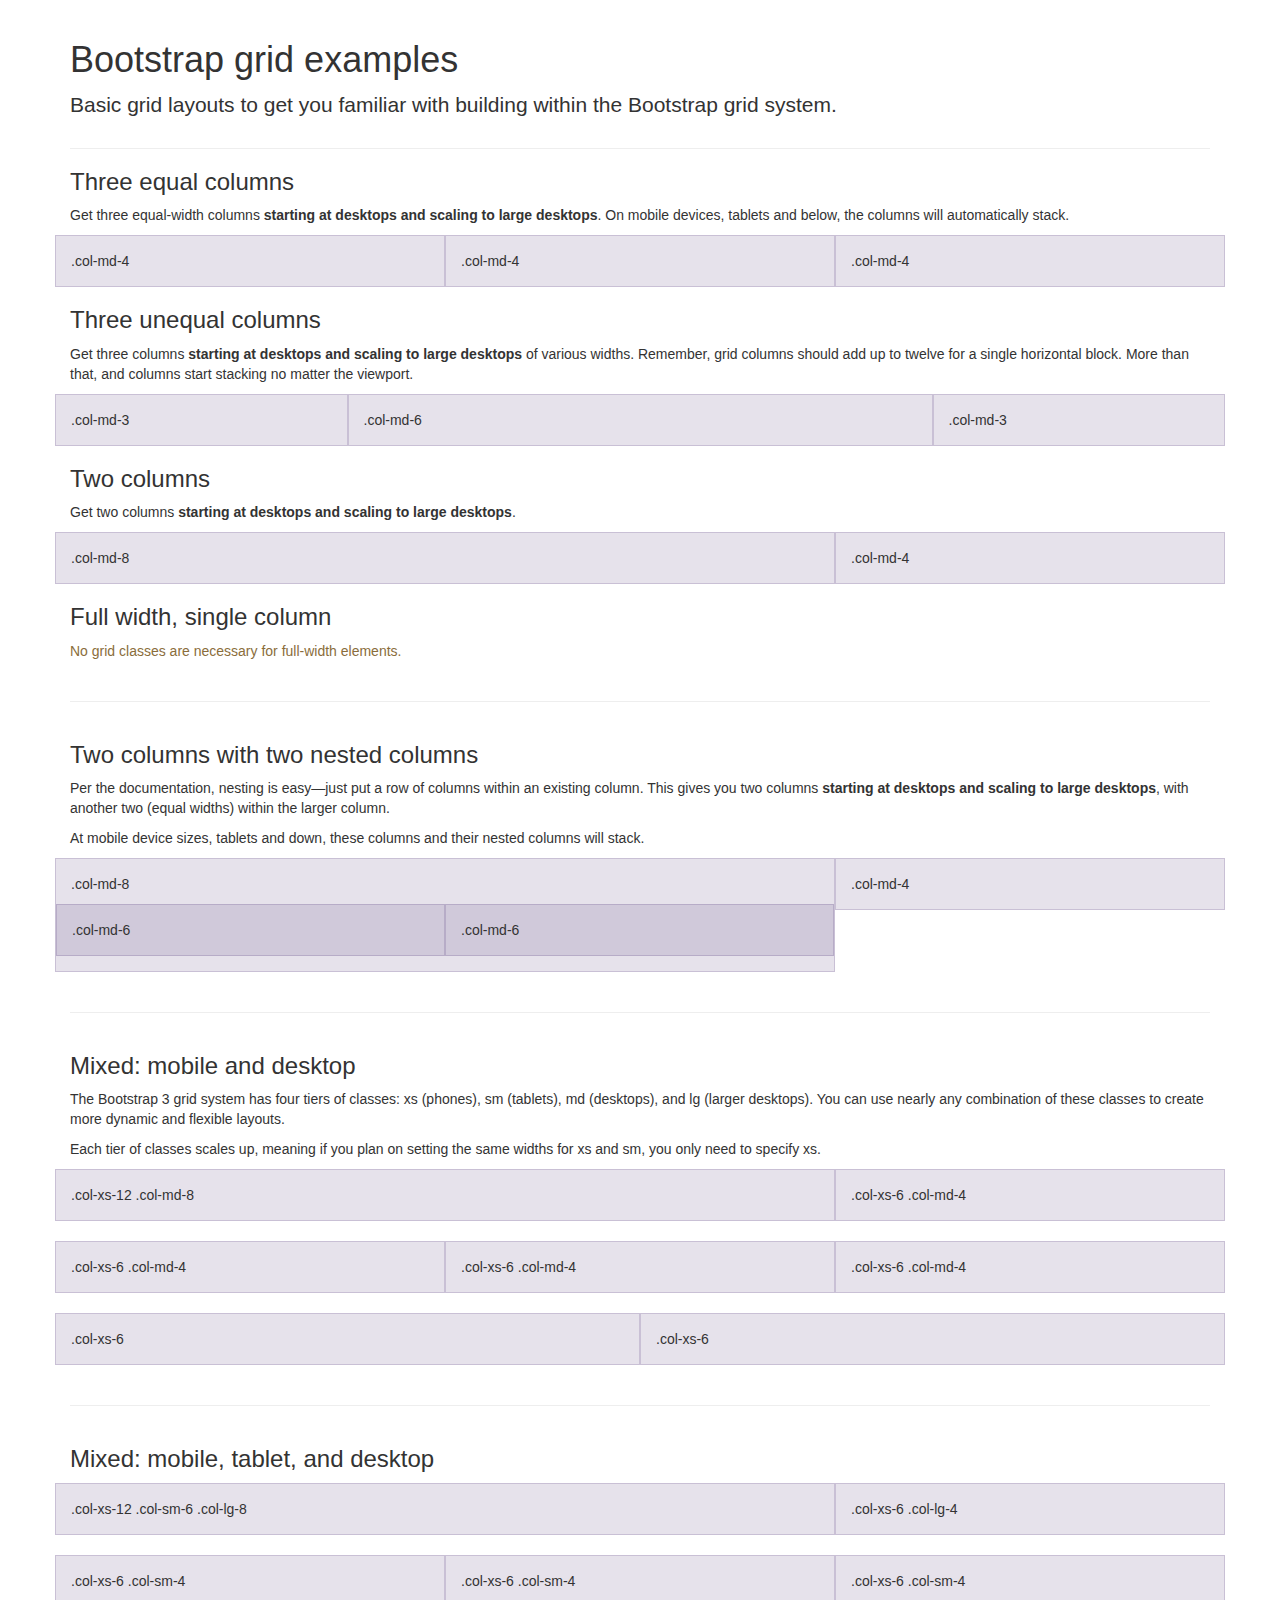
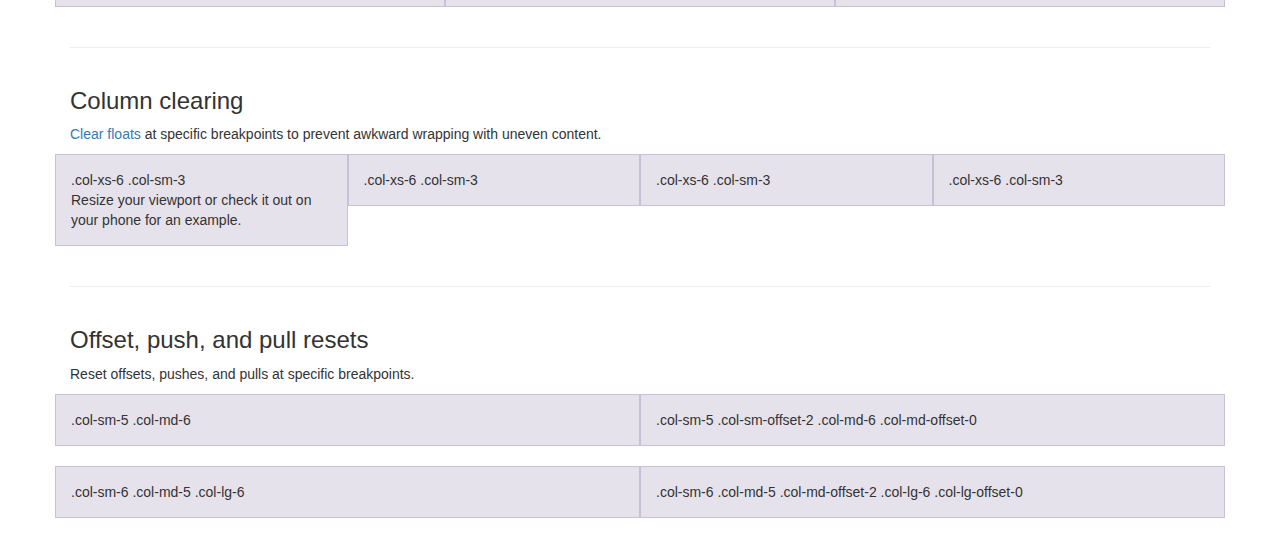
<file: themes/basecamp_free/bootstrap-3.3.7/docs/examples/grid/index.html>
<!DOCTYPE html>
<html lang="en">
  <head>
    <meta charset="utf-8">
    <meta http-equiv="X-UA-Compatible" content="IE=edge">
    <meta name="viewport" content="width=device-width, initial-scale=1">
    <!-- The above 3 meta tags *must* come first in the head; any other head content must come *after* these tags -->
    <meta name="description" content="">
    <meta name="author" content="">
    <link rel="icon" href="../../favicon.ico">

    <title>Grid Template for Bootstrap</title>

    <!-- Bootstrap core CSS -->
    <link href="../../dist/css/bootstrap.min.css" rel="stylesheet">

    <!-- IE10 viewport hack for Surface/desktop Windows 8 bug -->
    <link href="../../assets/css/ie10-viewport-bug-workaround.css" rel="stylesheet">

    <!-- Custom styles for this template -->
    <link href="grid.css" rel="stylesheet">

    <!-- Just for debugging purposes. Don't actually copy these 2 lines! -->
    <!--[if lt IE 9]><script src="../../assets/js/ie8-responsive-file-warning.js"></script><![endif]-->
    <script src="../../assets/js/ie-emulation-modes-warning.js"></script>

    <!-- HTML5 shim and Respond.js for IE8 support of HTML5 elements and media queries -->
    <!--[if lt IE 9]>
      <script src="https://oss.maxcdn.com/html5shiv/3.7.3/html5shiv.min.js"></script>
      <script src="https://oss.maxcdn.com/respond/1.4.2/respond.min.js"></script>
    <![endif]-->
  </head>

  <body>
    <div class="container">

      <div class="page-header">
        <h1>Bootstrap grid examples</h1>
        <p class="lead">Basic grid layouts to get you familiar with building within the Bootstrap grid system.</p>
      </div>

      <h3>Three equal columns</h3>
      <p>Get three equal-width columns <strong>starting at desktops and scaling to large desktops</strong>. On mobile devices, tablets and below, the columns will automatically stack.</p>
      <div class="row">
        <div class="col-md-4">.col-md-4</div>
        <div class="col-md-4">.col-md-4</div>
        <div class="col-md-4">.col-md-4</div>
      </div>

      <h3>Three unequal columns</h3>
      <p>Get three columns <strong>starting at desktops and scaling to large desktops</strong> of various widths. Remember, grid columns should add up to twelve for a single horizontal block. More than that, and columns start stacking no matter the viewport.</p>
      <div class="row">
        <div class="col-md-3">.col-md-3</div>
        <div class="col-md-6">.col-md-6</div>
        <div class="col-md-3">.col-md-3</div>
      </div>

      <h3>Two columns</h3>
      <p>Get two columns <strong>starting at desktops and scaling to large desktops</strong>.</p>
      <div class="row">
        <div class="col-md-8">.col-md-8</div>
        <div class="col-md-4">.col-md-4</div>
      </div>

      <h3>Full width, single column</h3>
      <p class="text-warning">No grid classes are necessary for full-width elements.</p>

      <hr>

      <h3>Two columns with two nested columns</h3>
      <p>Per the documentation, nesting is easy—just put a row of columns within an existing column. This gives you two columns <strong>starting at desktops and scaling to large desktops</strong>, with another two (equal widths) within the larger column.</p>
      <p>At mobile device sizes, tablets and down, these columns and their nested columns will stack.</p>
      <div class="row">
        <div class="col-md-8">
          .col-md-8
          <div class="row">
            <div class="col-md-6">.col-md-6</div>
            <div class="col-md-6">.col-md-6</div>
          </div>
        </div>
        <div class="col-md-4">.col-md-4</div>
      </div>

      <hr>

      <h3>Mixed: mobile and desktop</h3>
      <p>The Bootstrap 3 grid system has four tiers of classes: xs (phones), sm (tablets), md (desktops), and lg (larger desktops). You can use nearly any combination of these classes to create more dynamic and flexible layouts.</p>
      <p>Each tier of classes scales up, meaning if you plan on setting the same widths for xs and sm, you only need to specify xs.</p>
      <div class="row">
        <div class="col-xs-12 col-md-8">.col-xs-12 .col-md-8</div>
        <div class="col-xs-6 col-md-4">.col-xs-6 .col-md-4</div>
      </div>
      <div class="row">
        <div class="col-xs-6 col-md-4">.col-xs-6 .col-md-4</div>
        <div class="col-xs-6 col-md-4">.col-xs-6 .col-md-4</div>
        <div class="col-xs-6 col-md-4">.col-xs-6 .col-md-4</div>
      </div>
      <div class="row">
        <div class="col-xs-6">.col-xs-6</div>
        <div class="col-xs-6">.col-xs-6</div>
      </div>

      <hr>

      <h3>Mixed: mobile, tablet, and desktop</h3>
      <p></p>
      <div class="row">
        <div class="col-xs-12 col-sm-6 col-lg-8">.col-xs-12 .col-sm-6 .col-lg-8</div>
        <div class="col-xs-6 col-lg-4">.col-xs-6 .col-lg-4</div>
      </div>
      <div class="row">
        <div class="col-xs-6 col-sm-4">.col-xs-6 .col-sm-4</div>
        <div class="col-xs-6 col-sm-4">.col-xs-6 .col-sm-4</div>
        <div class="col-xs-6 col-sm-4">.col-xs-6 .col-sm-4</div>
      </div>

      <hr>

      <h3>Column clearing</h3>
      <p><a href="http://getbootstrap.com/css/#grid-responsive-resets">Clear floats</a> at specific breakpoints to prevent awkward wrapping with uneven content.</p>
      <div class="row">
        <div class="col-xs-6 col-sm-3">
          .col-xs-6 .col-sm-3
          <br>
          Resize your viewport or check it out on your phone for an example.
        </div>
        <div class="col-xs-6 col-sm-3">.col-xs-6 .col-sm-3</div>

        <!-- Add the extra clearfix for only the required viewport -->
        <div class="clearfix visible-xs"></div>

        <div class="col-xs-6 col-sm-3">.col-xs-6 .col-sm-3</div>
        <div class="col-xs-6 col-sm-3">.col-xs-6 .col-sm-3</div>
      </div>

      <hr>

      <h3>Offset, push, and pull resets</h3>
      <p>Reset offsets, pushes, and pulls at specific breakpoints.</p>
      <div class="row">
        <div class="col-sm-5 col-md-6">.col-sm-5 .col-md-6</div>
        <div class="col-sm-5 col-sm-offset-2 col-md-6 col-md-offset-0">.col-sm-5 .col-sm-offset-2 .col-md-6 .col-md-offset-0</div>
      </div>
      <div class="row">
        <div class="col-sm-6 col-md-5 col-lg-6">.col-sm-6 .col-md-5 .col-lg-6</div>
        <div class="col-sm-6 col-md-5 col-md-offset-2 col-lg-6 col-lg-offset-0">.col-sm-6 .col-md-5 .col-md-offset-2 .col-lg-6 .col-lg-offset-0</div>
      </div>


    </div> <!-- /container -->


    <!-- IE10 viewport hack for Surface/desktop Windows 8 bug -->
    <script src="../../assets/js/ie10-viewport-bug-workaround.js"></script>
  </body>
</html>
</file>
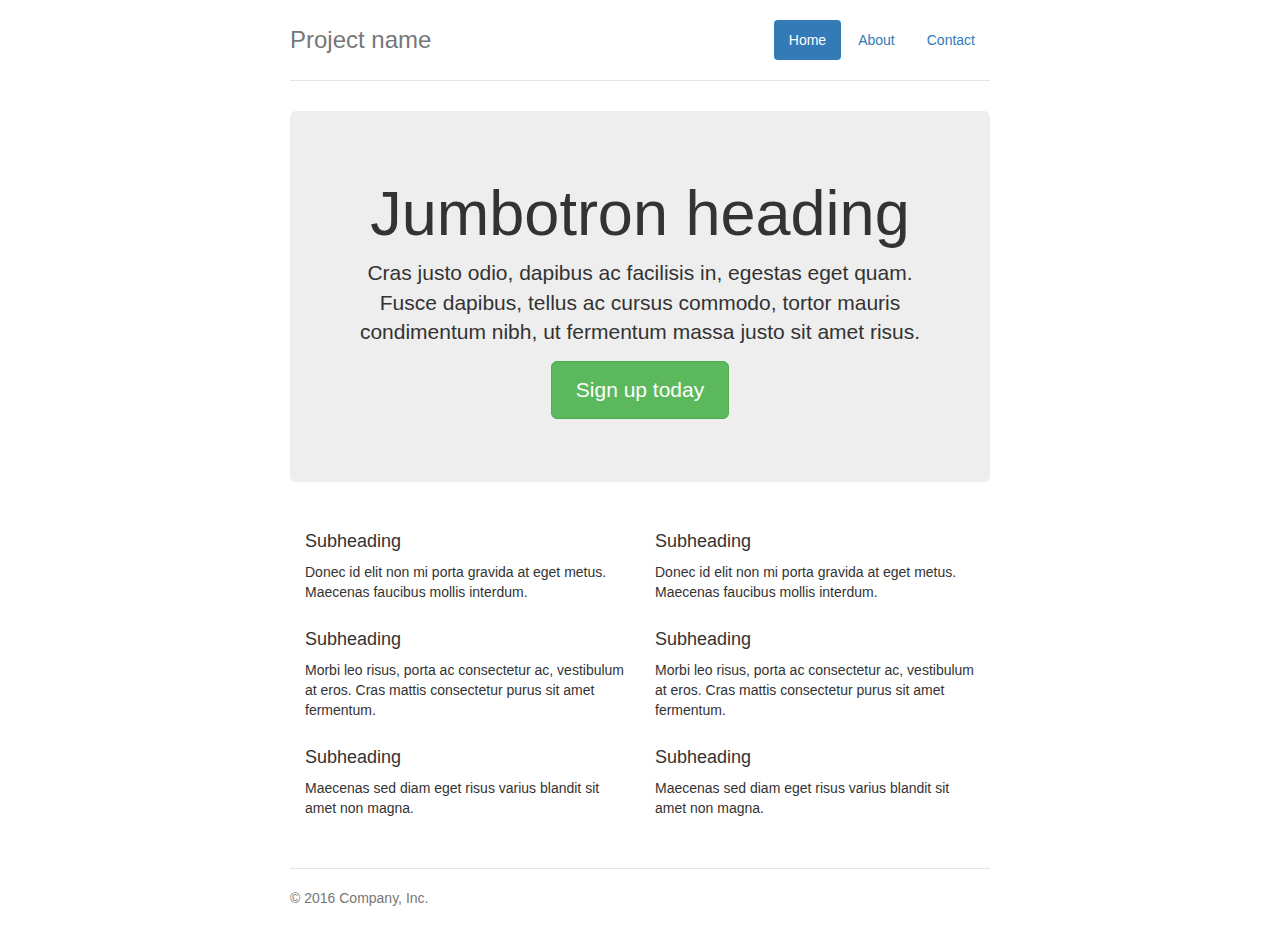
<file: themes/basecamp_free/bootstrap-3.3.7/docs/examples/jumbotron-narrow/index.html>
<!DOCTYPE html>
<html lang="en">
  <head>
    <meta charset="utf-8">
    <meta http-equiv="X-UA-Compatible" content="IE=edge">
    <meta name="viewport" content="width=device-width, initial-scale=1">
    <!-- The above 3 meta tags *must* come first in the head; any other head content must come *after* these tags -->
    <meta name="description" content="">
    <meta name="author" content="">
    <link rel="icon" href="../../favicon.ico">

    <title>Narrow Jumbotron Template for Bootstrap</title>

    <!-- Bootstrap core CSS -->
    <link href="../../dist/css/bootstrap.min.css" rel="stylesheet">

    <!-- IE10 viewport hack for Surface/desktop Windows 8 bug -->
    <link href="../../assets/css/ie10-viewport-bug-workaround.css" rel="stylesheet">

    <!-- Custom styles for this template -->
    <link href="jumbotron-narrow.css" rel="stylesheet">

    <!-- Just for debugging purposes. Don't actually copy these 2 lines! -->
    <!--[if lt IE 9]><script src="../../assets/js/ie8-responsive-file-warning.js"></script><![endif]-->
    <script src="../../assets/js/ie-emulation-modes-warning.js"></script>

    <!-- HTML5 shim and Respond.js for IE8 support of HTML5 elements and media queries -->
    <!--[if lt IE 9]>
      <script src="https://oss.maxcdn.com/html5shiv/3.7.3/html5shiv.min.js"></script>
      <script src="https://oss.maxcdn.com/respond/1.4.2/respond.min.js"></script>
    <![endif]-->
  </head>

  <body>

    <div class="container">
      <div class="header clearfix">
        <nav>
          <ul class="nav nav-pills pull-right">
            <li role="presentation" class="active"><a href="#">Home</a></li>
            <li role="presentation"><a href="#">About</a></li>
            <li role="presentation"><a href="#">Contact</a></li>
          </ul>
        </nav>
        <h3 class="text-muted">Project name</h3>
      </div>

      <div class="jumbotron">
        <h1>Jumbotron heading</h1>
        <p class="lead">Cras justo odio, dapibus ac facilisis in, egestas eget quam. Fusce dapibus, tellus ac cursus commodo, tortor mauris condimentum nibh, ut fermentum massa justo sit amet risus.</p>
        <p><a class="btn btn-lg btn-success" href="#" role="button">Sign up today</a></p>
      </div>

      <div class="row marketing">
        <div class="col-lg-6">
          <h4>Subheading</h4>
          <p>Donec id elit non mi porta gravida at eget metus. Maecenas faucibus mollis interdum.</p>

          <h4>Subheading</h4>
          <p>Morbi leo risus, porta ac consectetur ac, vestibulum at eros. Cras mattis consectetur purus sit amet fermentum.</p>

          <h4>Subheading</h4>
          <p>Maecenas sed diam eget risus varius blandit sit amet non magna.</p>
        </div>

        <div class="col-lg-6">
          <h4>Subheading</h4>
          <p>Donec id elit non mi porta gravida at eget metus. Maecenas faucibus mollis interdum.</p>

          <h4>Subheading</h4>
          <p>Morbi leo risus, porta ac consectetur ac, vestibulum at eros. Cras mattis consectetur purus sit amet fermentum.</p>

          <h4>Subheading</h4>
          <p>Maecenas sed diam eget risus varius blandit sit amet non magna.</p>
        </div>
      </div>

      <footer class="footer">
        <p>&copy; 2016 Company, Inc.</p>
      </footer>

    </div> <!-- /container -->


    <!-- IE10 viewport hack for Surface/desktop Windows 8 bug -->
    <script src="../../assets/js/ie10-viewport-bug-workaround.js"></script>
  </body>
</html>
</file>
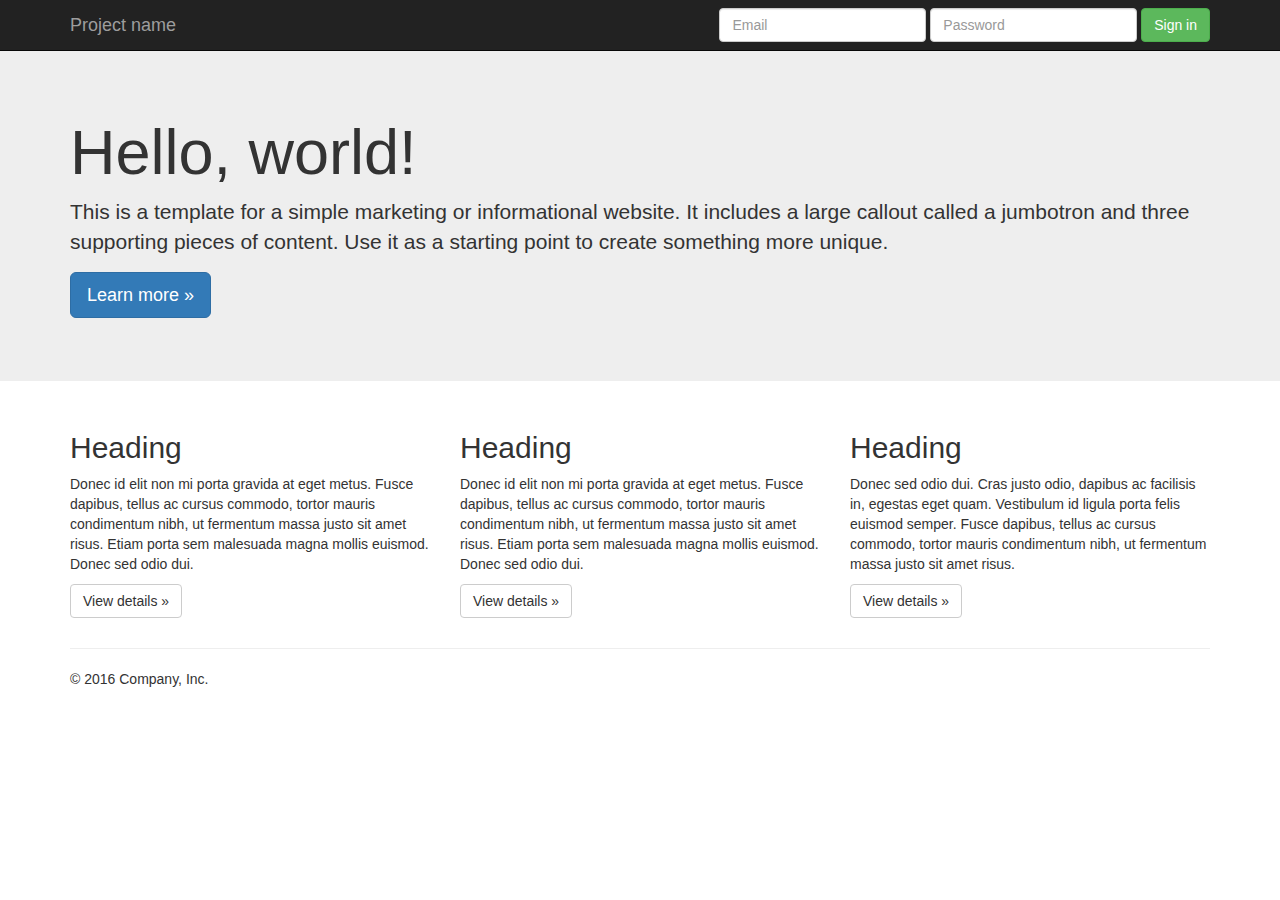
<file: themes/basecamp_free/bootstrap-3.3.7/docs/examples/jumbotron/index.html>
<!DOCTYPE html>
<html lang="en">
  <head>
    <meta charset="utf-8">
    <meta http-equiv="X-UA-Compatible" content="IE=edge">
    <meta name="viewport" content="width=device-width, initial-scale=1">
    <!-- The above 3 meta tags *must* come first in the head; any other head content must come *after* these tags -->
    <meta name="description" content="">
    <meta name="author" content="">
    <link rel="icon" href="../../favicon.ico">

    <title>Jumbotron Template for Bootstrap</title>

    <!-- Bootstrap core CSS -->
    <link href="../../dist/css/bootstrap.min.css" rel="stylesheet">

    <!-- IE10 viewport hack for Surface/desktop Windows 8 bug -->
    <link href="../../assets/css/ie10-viewport-bug-workaround.css" rel="stylesheet">

    <!-- Custom styles for this template -->
    <link href="jumbotron.css" rel="stylesheet">

    <!-- Just for debugging purposes. Don't actually copy these 2 lines! -->
    <!--[if lt IE 9]><script src="../../assets/js/ie8-responsive-file-warning.js"></script><![endif]-->
    <script src="../../assets/js/ie-emulation-modes-warning.js"></script>

    <!-- HTML5 shim and Respond.js for IE8 support of HTML5 elements and media queries -->
    <!--[if lt IE 9]>
      <script src="https://oss.maxcdn.com/html5shiv/3.7.3/html5shiv.min.js"></script>
      <script src="https://oss.maxcdn.com/respond/1.4.2/respond.min.js"></script>
    <![endif]-->
  </head>

  <body>

    <nav class="navbar navbar-inverse navbar-fixed-top">
      <div class="container">
        <div class="navbar-header">
          <button type="button" class="navbar-toggle collapsed" data-toggle="collapse" data-target="#navbar" aria-expanded="false" aria-controls="navbar">
            <span class="sr-only">Toggle navigation</span>
            <span class="icon-bar"></span>
            <span class="icon-bar"></span>
            <span class="icon-bar"></span>
          </button>
          <a class="navbar-brand" href="#">Project name</a>
        </div>
        <div id="navbar" class="navbar-collapse collapse">
          <form class="navbar-form navbar-right">
            <div class="form-group">
              <input type="text" placeholder="Email" class="form-control">
            </div>
            <div class="form-group">
              <input type="password" placeholder="Password" class="form-control">
            </div>
            <button type="submit" class="btn btn-success">Sign in</button>
          </form>
        </div><!--/.navbar-collapse -->
      </div>
    </nav>

    <!-- Main jumbotron for a primary marketing message or call to action -->
    <div class="jumbotron">
      <div class="container">
        <h1>Hello, world!</h1>
        <p>This is a template for a simple marketing or informational website. It includes a large callout called a jumbotron and three supporting pieces of content. Use it as a starting point to create something more unique.</p>
        <p><a class="btn btn-primary btn-lg" href="#" role="button">Learn more &raquo;</a></p>
      </div>
    </div>

    <div class="container">
      <!-- Example row of columns -->
      <div class="row">
        <div class="col-md-4">
          <h2>Heading</h2>
          <p>Donec id elit non mi porta gravida at eget metus. Fusce dapibus, tellus ac cursus commodo, tortor mauris condimentum nibh, ut fermentum massa justo sit amet risus. Etiam porta sem malesuada magna mollis euismod. Donec sed odio dui. </p>
          <p><a class="btn btn-default" href="#" role="button">View details &raquo;</a></p>
        </div>
        <div class="col-md-4">
          <h2>Heading</h2>
          <p>Donec id elit non mi porta gravida at eget metus. Fusce dapibus, tellus ac cursus commodo, tortor mauris condimentum nibh, ut fermentum massa justo sit amet risus. Etiam porta sem malesuada magna mollis euismod. Donec sed odio dui. </p>
          <p><a class="btn btn-default" href="#" role="button">View details &raquo;</a></p>
       </div>
        <div class="col-md-4">
          <h2>Heading</h2>
          <p>Donec sed odio dui. Cras justo odio, dapibus ac facilisis in, egestas eget quam. Vestibulum id ligula porta felis euismod semper. Fusce dapibus, tellus ac cursus commodo, tortor mauris condimentum nibh, ut fermentum massa justo sit amet risus.</p>
          <p><a class="btn btn-default" href="#" role="button">View details &raquo;</a></p>
        </div>
      </div>

      <hr>

      <footer>
        <p>&copy; 2016 Company, Inc.</p>
      </footer>
    </div> <!-- /container -->


    <!-- Bootstrap core JavaScript
    ================================================== -->
    <!-- Placed at the end of the document so the pages load faster -->
    <script src="https://ajax.googleapis.com/ajax/libs/jquery/1.12.4/jquery.min.js"></script>
    <script>window.jQuery || document.write('<script src="../../assets/js/vendor/jquery.min.js"><\/script>')</script>
    <script src="../../dist/js/bootstrap.min.js"></script>
    <!-- IE10 viewport hack for Surface/desktop Windows 8 bug -->
    <script src="../../assets/js/ie10-viewport-bug-workaround.js"></script>
  </body>
</html>
</file>
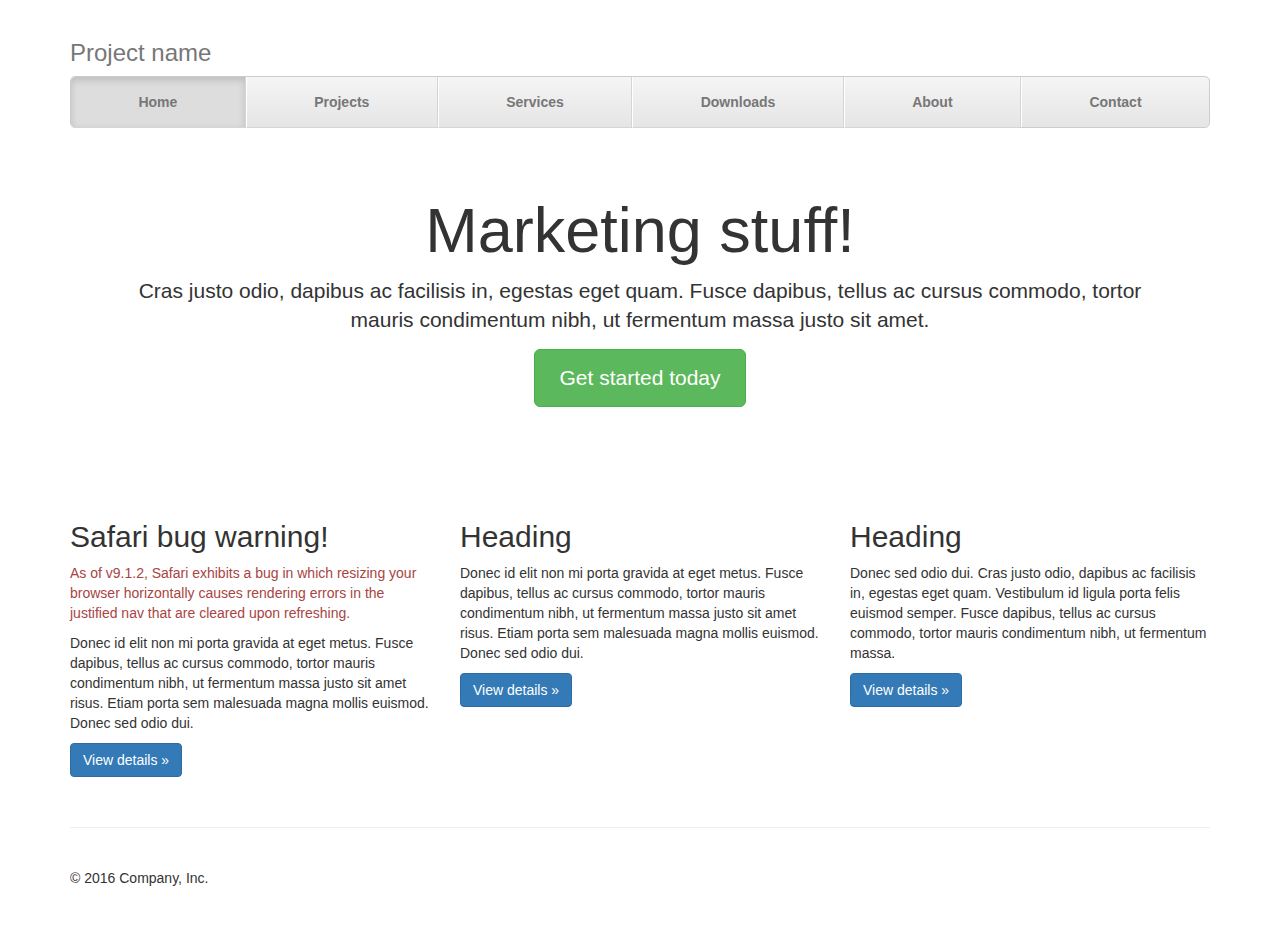
<file: themes/basecamp_free/bootstrap-3.3.7/docs/examples/justified-nav/index.html>
<!DOCTYPE html>
<html lang="en">
  <head>
    <meta charset="utf-8">
    <meta http-equiv="X-UA-Compatible" content="IE=edge">
    <meta name="viewport" content="width=device-width, initial-scale=1">
    <!-- The above 3 meta tags *must* come first in the head; any other head content must come *after* these tags -->
    <meta name="description" content="">
    <meta name="author" content="">
    <link rel="icon" href="../../favicon.ico">

    <title>Justified Nav Template for Bootstrap</title>

    <!-- Bootstrap core CSS -->
    <link href="../../dist/css/bootstrap.min.css" rel="stylesheet">

    <!-- IE10 viewport hack for Surface/desktop Windows 8 bug -->
    <link href="../../assets/css/ie10-viewport-bug-workaround.css" rel="stylesheet">

    <!-- Custom styles for this template -->
    <link href="justified-nav.css" rel="stylesheet">

    <!-- Just for debugging purposes. Don't actually copy these 2 lines! -->
    <!--[if lt IE 9]><script src="../../assets/js/ie8-responsive-file-warning.js"></script><![endif]-->
    <script src="../../assets/js/ie-emulation-modes-warning.js"></script>

    <!-- HTML5 shim and Respond.js for IE8 support of HTML5 elements and media queries -->
    <!--[if lt IE 9]>
      <script src="https://oss.maxcdn.com/html5shiv/3.7.3/html5shiv.min.js"></script>
      <script src="https://oss.maxcdn.com/respond/1.4.2/respond.min.js"></script>
    <![endif]-->
  </head>

  <body>

    <div class="container">

      <!-- The justified navigation menu is meant for single line per list item.
           Multiple lines will require custom code not provided by Bootstrap. -->
      <div class="masthead">
        <h3 class="text-muted">Project name</h3>
        <nav>
          <ul class="nav nav-justified">
            <li class="active"><a href="#">Home</a></li>
            <li><a href="#">Projects</a></li>
            <li><a href="#">Services</a></li>
            <li><a href="#">Downloads</a></li>
            <li><a href="#">About</a></li>
            <li><a href="#">Contact</a></li>
          </ul>
        </nav>
      </div>

      <!-- Jumbotron -->
      <div class="jumbotron">
        <h1>Marketing stuff!</h1>
        <p class="lead">Cras justo odio, dapibus ac facilisis in, egestas eget quam. Fusce dapibus, tellus ac cursus commodo, tortor mauris condimentum nibh, ut fermentum massa justo sit amet.</p>
        <p><a class="btn btn-lg btn-success" href="#" role="button">Get started today</a></p>
      </div>

      <!-- Example row of columns -->
      <div class="row">
        <div class="col-lg-4">
          <h2>Safari bug warning!</h2>
          <p class="text-danger">As of v9.1.2, Safari exhibits a bug in which resizing your browser horizontally causes rendering errors in the justified nav that are cleared upon refreshing.</p>
          <p>Donec id elit non mi porta gravida at eget metus. Fusce dapibus, tellus ac cursus commodo, tortor mauris condimentum nibh, ut fermentum massa justo sit amet risus. Etiam porta sem malesuada magna mollis euismod. Donec sed odio dui. </p>
          <p><a class="btn btn-primary" href="#" role="button">View details &raquo;</a></p>
        </div>
        <div class="col-lg-4">
          <h2>Heading</h2>
          <p>Donec id elit non mi porta gravida at eget metus. Fusce dapibus, tellus ac cursus commodo, tortor mauris condimentum nibh, ut fermentum massa justo sit amet risus. Etiam porta sem malesuada magna mollis euismod. Donec sed odio dui. </p>
          <p><a class="btn btn-primary" href="#" role="button">View details &raquo;</a></p>
       </div>
        <div class="col-lg-4">
          <h2>Heading</h2>
          <p>Donec sed odio dui. Cras justo odio, dapibus ac facilisis in, egestas eget quam. Vestibulum id ligula porta felis euismod semper. Fusce dapibus, tellus ac cursus commodo, tortor mauris condimentum nibh, ut fermentum massa.</p>
          <p><a class="btn btn-primary" href="#" role="button">View details &raquo;</a></p>
        </div>
      </div>

      <!-- Site footer -->
      <footer class="footer">
        <p>&copy; 2016 Company, Inc.</p>
      </footer>

    </div> <!-- /container -->


    <!-- IE10 viewport hack for Surface/desktop Windows 8 bug -->
    <script src="../../assets/js/ie10-viewport-bug-workaround.js"></script>
  </body>
</html>
</file>
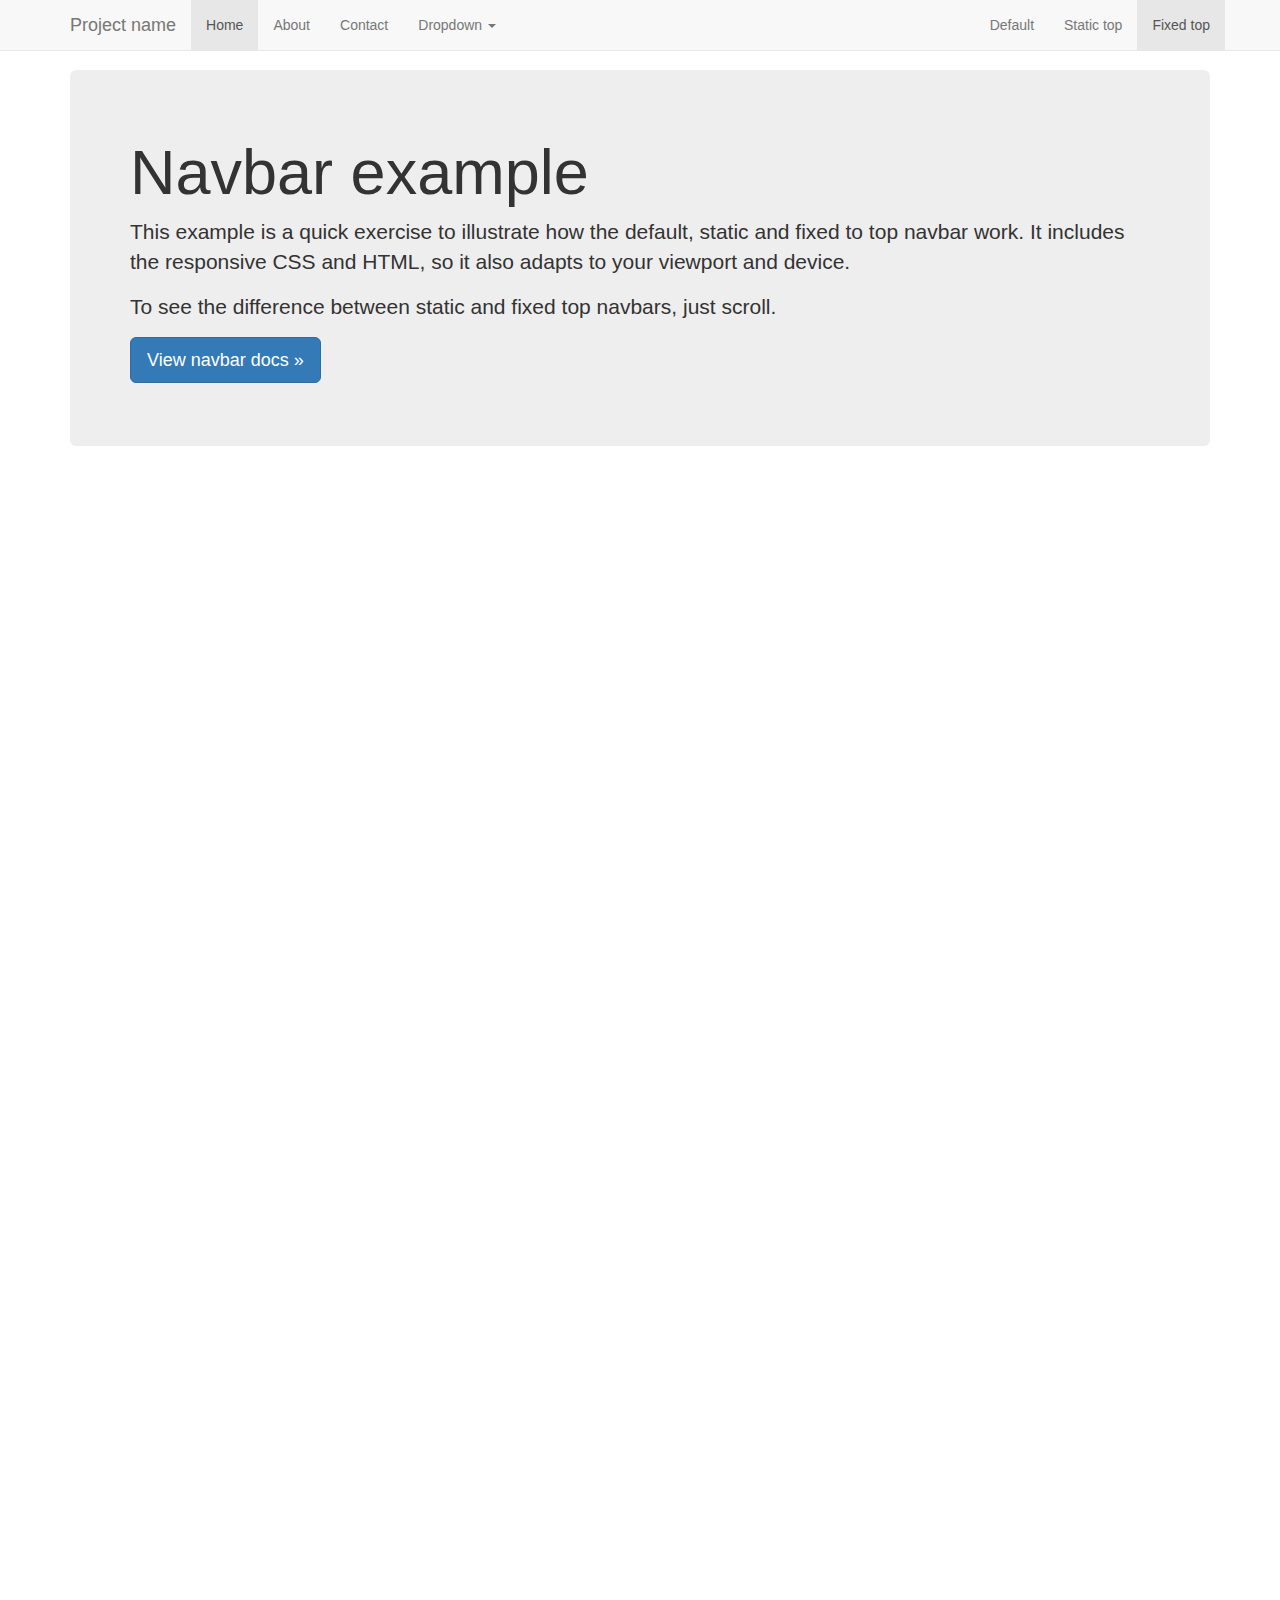
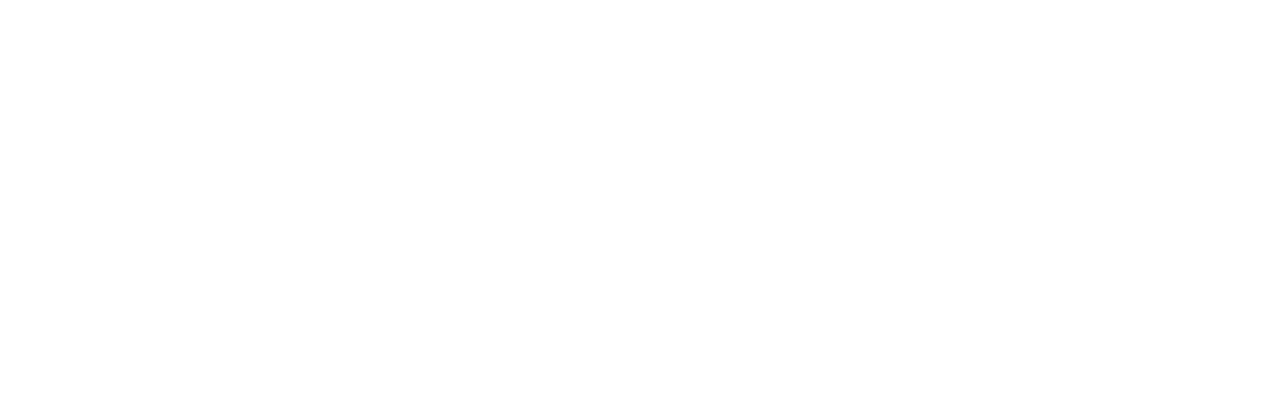
<file: themes/basecamp_free/bootstrap-3.3.7/docs/examples/navbar-fixed-top/index.html>
<!DOCTYPE html>
<html lang="en">
  <head>
    <meta charset="utf-8">
    <meta http-equiv="X-UA-Compatible" content="IE=edge">
    <meta name="viewport" content="width=device-width, initial-scale=1">
    <!-- The above 3 meta tags *must* come first in the head; any other head content must come *after* these tags -->
    <meta name="description" content="">
    <meta name="author" content="">
    <link rel="icon" href="../../favicon.ico">

    <title>Fixed Top Navbar Example for Bootstrap</title>

    <!-- Bootstrap core CSS -->
    <link href="../../dist/css/bootstrap.min.css" rel="stylesheet">

    <!-- IE10 viewport hack for Surface/desktop Windows 8 bug -->
    <link href="../../assets/css/ie10-viewport-bug-workaround.css" rel="stylesheet">

    <!-- Custom styles for this template -->
    <link href="navbar-fixed-top.css" rel="stylesheet">

    <!-- Just for debugging purposes. Don't actually copy these 2 lines! -->
    <!--[if lt IE 9]><script src="../../assets/js/ie8-responsive-file-warning.js"></script><![endif]-->
    <script src="../../assets/js/ie-emulation-modes-warning.js"></script>

    <!-- HTML5 shim and Respond.js for IE8 support of HTML5 elements and media queries -->
    <!--[if lt IE 9]>
      <script src="https://oss.maxcdn.com/html5shiv/3.7.3/html5shiv.min.js"></script>
      <script src="https://oss.maxcdn.com/respond/1.4.2/respond.min.js"></script>
    <![endif]-->
  </head>

  <body>

    <!-- Fixed navbar -->
    <nav class="navbar navbar-default navbar-fixed-top">
      <div class="container">
        <div class="navbar-header">
          <button type="button" class="navbar-toggle collapsed" data-toggle="collapse" data-target="#navbar" aria-expanded="false" aria-controls="navbar">
            <span class="sr-only">Toggle navigation</span>
            <span class="icon-bar"></span>
            <span class="icon-bar"></span>
            <span class="icon-bar"></span>
          </button>
          <a class="navbar-brand" href="#">Project name</a>
        </div>
        <div id="navbar" class="navbar-collapse collapse">
          <ul class="nav navbar-nav">
            <li class="active"><a href="#">Home</a></li>
            <li><a href="#about">About</a></li>
            <li><a href="#contact">Contact</a></li>
            <li class="dropdown">
              <a href="#" class="dropdown-toggle" data-toggle="dropdown" role="button" aria-haspopup="true" aria-expanded="false">Dropdown <span class="caret"></span></a>
              <ul class="dropdown-menu">
                <li><a href="#">Action</a></li>
                <li><a href="#">Another action</a></li>
                <li><a href="#">Something else here</a></li>
                <li role="separator" class="divider"></li>
                <li class="dropdown-header">Nav header</li>
                <li><a href="#">Separated link</a></li>
                <li><a href="#">One more separated link</a></li>
              </ul>
            </li>
          </ul>
          <ul class="nav navbar-nav navbar-right">
            <li><a href="../navbar/">Default</a></li>
            <li><a href="../navbar-static-top/">Static top</a></li>
            <li class="active"><a href="./">Fixed top <span class="sr-only">(current)</span></a></li>
          </ul>
        </div><!--/.nav-collapse -->
      </div>
    </nav>

    <div class="container">

      <!-- Main component for a primary marketing message or call to action -->
      <div class="jumbotron">
        <h1>Navbar example</h1>
        <p>This example is a quick exercise to illustrate how the default, static and fixed to top navbar work. It includes the responsive CSS and HTML, so it also adapts to your viewport and device.</p>
        <p>To see the difference between static and fixed top navbars, just scroll.</p>
        <p>
          <a class="btn btn-lg btn-primary" href="../../components/#navbar" role="button">View navbar docs &raquo;</a>
        </p>
      </div>

    </div> <!-- /container -->


    <!-- Bootstrap core JavaScript
    ================================================== -->
    <!-- Placed at the end of the document so the pages load faster -->
    <script src="https://ajax.googleapis.com/ajax/libs/jquery/1.12.4/jquery.min.js"></script>
    <script>window.jQuery || document.write('<script src="../../assets/js/vendor/jquery.min.js"><\/script>')</script>
    <script src="../../dist/js/bootstrap.min.js"></script>
    <!-- IE10 viewport hack for Surface/desktop Windows 8 bug -->
    <script src="../../assets/js/ie10-viewport-bug-workaround.js"></script>
  </body>
</html>
</file>
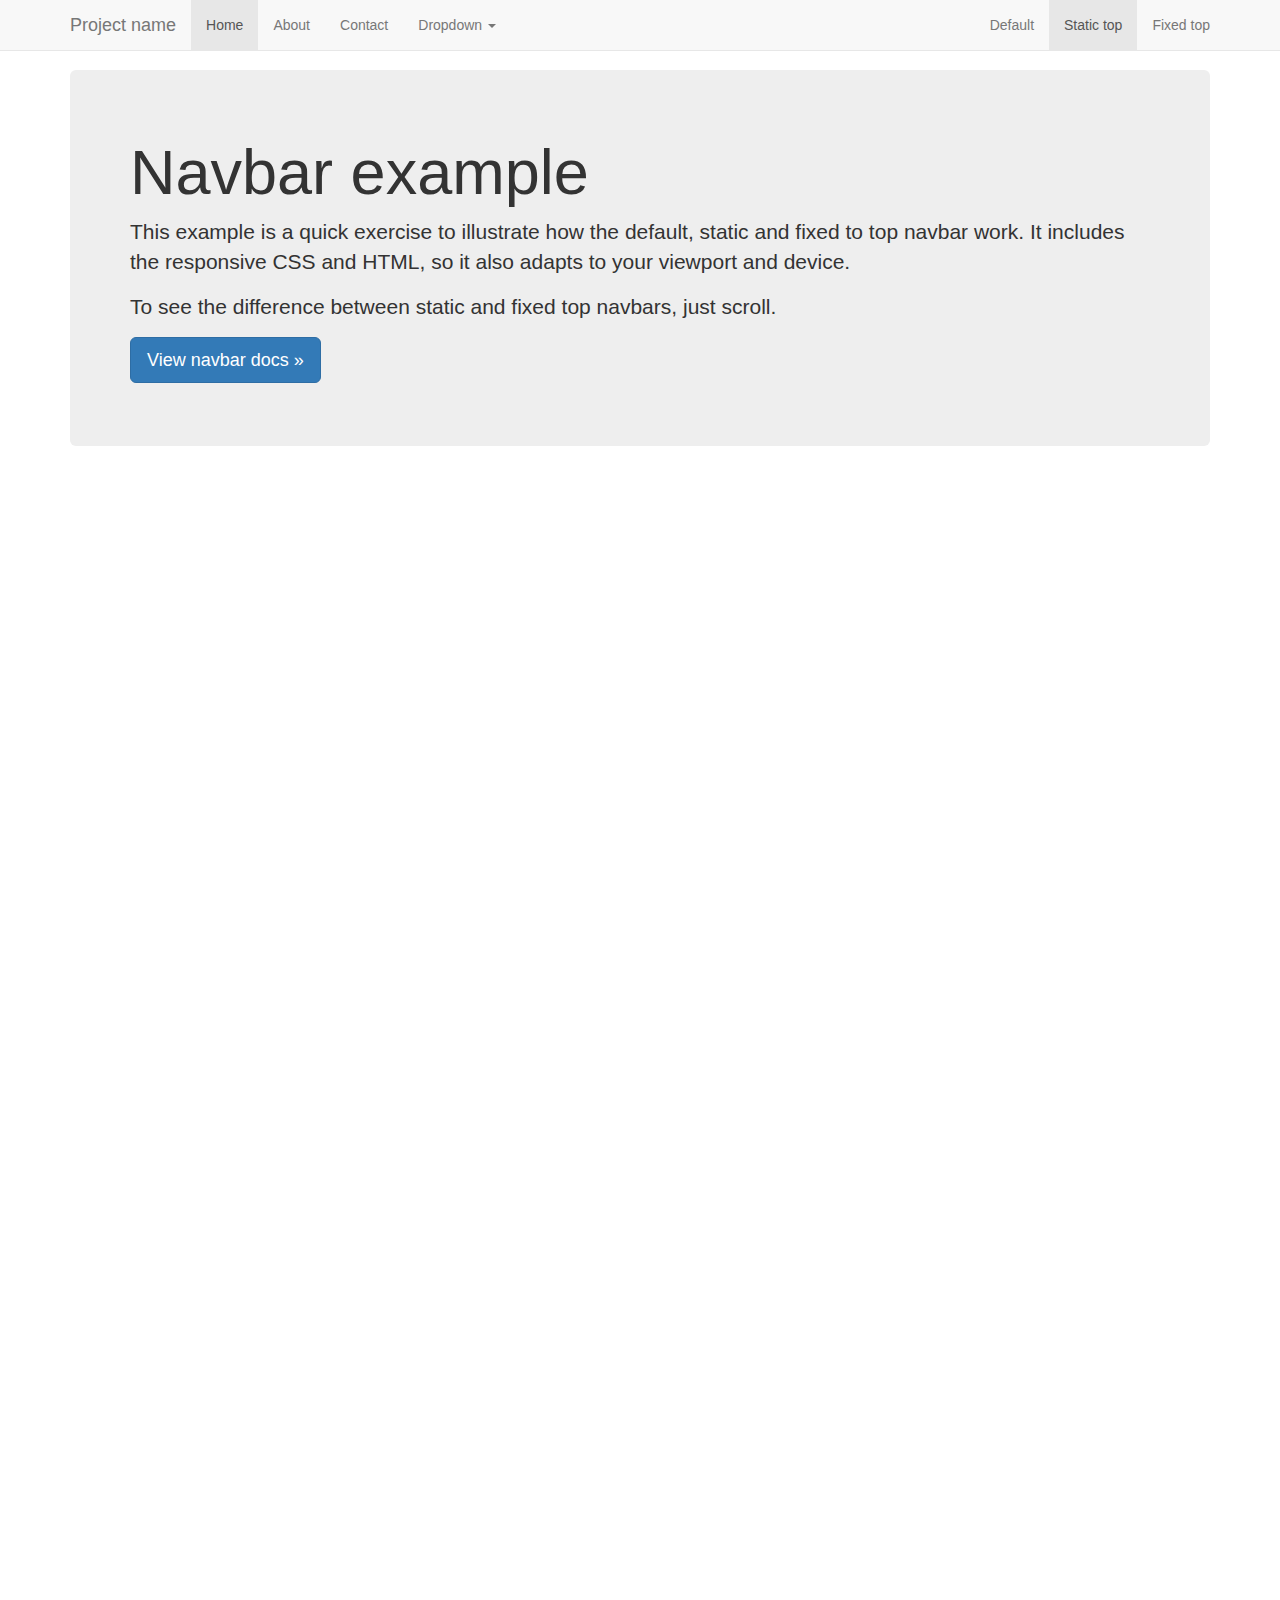
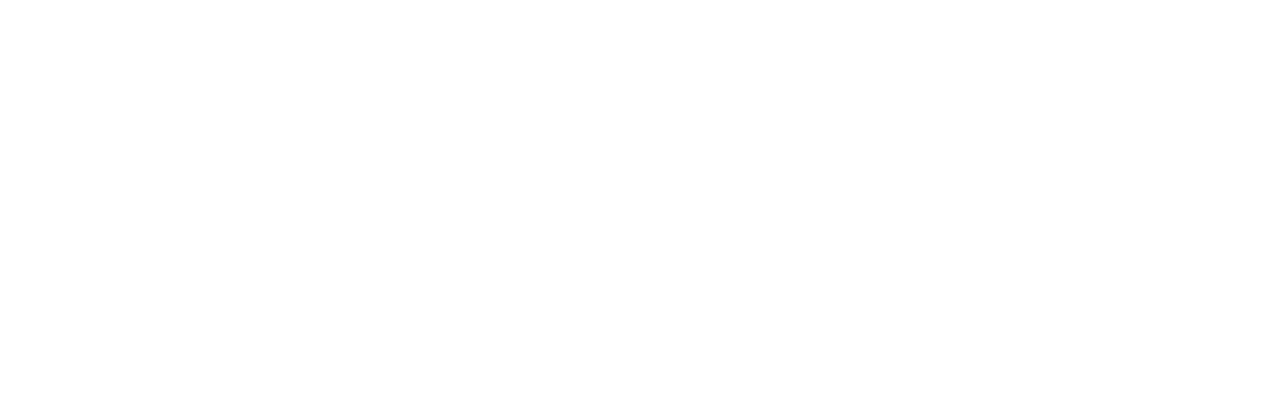
<file: themes/basecamp_free/bootstrap-3.3.7/docs/examples/navbar-static-top/index.html>
<!DOCTYPE html>
<html lang="en">
  <head>
    <meta charset="utf-8">
    <meta http-equiv="X-UA-Compatible" content="IE=edge">
    <meta name="viewport" content="width=device-width, initial-scale=1">
    <!-- The above 3 meta tags *must* come first in the head; any other head content must come *after* these tags -->
    <meta name="description" content="">
    <meta name="author" content="">
    <link rel="icon" href="../../favicon.ico">

    <title>Static Top Navbar Example for Bootstrap</title>

    <!-- Bootstrap core CSS -->
    <link href="../../dist/css/bootstrap.min.css" rel="stylesheet">

    <!-- IE10 viewport hack for Surface/desktop Windows 8 bug -->
    <link href="../../assets/css/ie10-viewport-bug-workaround.css" rel="stylesheet">

    <!-- Custom styles for this template -->
    <link href="navbar-static-top.css" rel="stylesheet">

    <!-- Just for debugging purposes. Don't actually copy these 2 lines! -->
    <!--[if lt IE 9]><script src="../../assets/js/ie8-responsive-file-warning.js"></script><![endif]-->
    <script src="../../assets/js/ie-emulation-modes-warning.js"></script>

    <!-- HTML5 shim and Respond.js for IE8 support of HTML5 elements and media queries -->
    <!--[if lt IE 9]>
      <script src="https://oss.maxcdn.com/html5shiv/3.7.3/html5shiv.min.js"></script>
      <script src="https://oss.maxcdn.com/respond/1.4.2/respond.min.js"></script>
    <![endif]-->
  </head>

  <body>

    <!-- Static navbar -->
    <nav class="navbar navbar-default navbar-static-top">
      <div class="container">
        <div class="navbar-header">
          <button type="button" class="navbar-toggle collapsed" data-toggle="collapse" data-target="#navbar" aria-expanded="false" aria-controls="navbar">
            <span class="sr-only">Toggle navigation</span>
            <span class="icon-bar"></span>
            <span class="icon-bar"></span>
            <span class="icon-bar"></span>
          </button>
          <a class="navbar-brand" href="#">Project name</a>
        </div>
        <div id="navbar" class="navbar-collapse collapse">
          <ul class="nav navbar-nav">
            <li class="active"><a href="#">Home</a></li>
            <li><a href="#about">About</a></li>
            <li><a href="#contact">Contact</a></li>
            <li class="dropdown">
              <a href="#" class="dropdown-toggle" data-toggle="dropdown" role="button" aria-haspopup="true" aria-expanded="false">Dropdown <span class="caret"></span></a>
              <ul class="dropdown-menu">
                <li><a href="#">Action</a></li>
                <li><a href="#">Another action</a></li>
                <li><a href="#">Something else here</a></li>
                <li role="separator" class="divider"></li>
                <li class="dropdown-header">Nav header</li>
                <li><a href="#">Separated link</a></li>
                <li><a href="#">One more separated link</a></li>
              </ul>
            </li>
          </ul>
          <ul class="nav navbar-nav navbar-right">
            <li><a href="../navbar/">Default</a></li>
            <li class="active"><a href="./">Static top <span class="sr-only">(current)</span></a></li>
            <li><a href="../navbar-fixed-top/">Fixed top</a></li>
          </ul>
        </div><!--/.nav-collapse -->
      </div>
    </nav>


    <div class="container">

      <!-- Main component for a primary marketing message or call to action -->
      <div class="jumbotron">
        <h1>Navbar example</h1>
        <p>This example is a quick exercise to illustrate how the default, static and fixed to top navbar work. It includes the responsive CSS and HTML, so it also adapts to your viewport and device.</p>
        <p>To see the difference between static and fixed top navbars, just scroll.</p>
        <p>
          <a class="btn btn-lg btn-primary" href="../../components/#navbar" role="button">View navbar docs &raquo;</a>
        </p>
      </div>

    </div> <!-- /container -->


    <!-- Bootstrap core JavaScript
    ================================================== -->
    <!-- Placed at the end of the document so the pages load faster -->
    <script src="https://ajax.googleapis.com/ajax/libs/jquery/1.12.4/jquery.min.js"></script>
    <script>window.jQuery || document.write('<script src="../../assets/js/vendor/jquery.min.js"><\/script>')</script>
    <script src="../../dist/js/bootstrap.min.js"></script>
    <!-- IE10 viewport hack for Surface/desktop Windows 8 bug -->
    <script src="../../assets/js/ie10-viewport-bug-workaround.js"></script>
  </body>
</html>
</file>
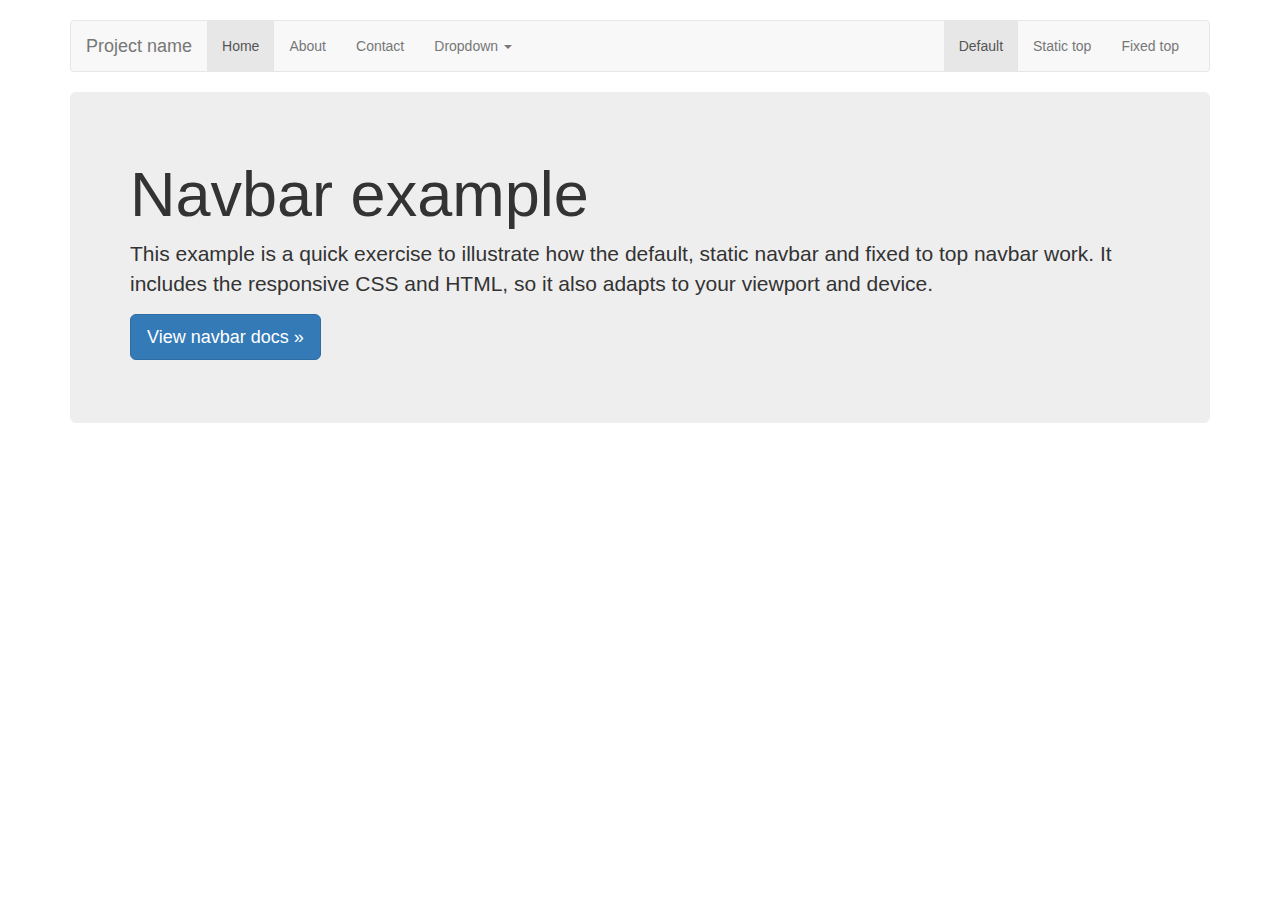
<file: themes/basecamp_free/bootstrap-3.3.7/docs/examples/navbar/index.html>
<!DOCTYPE html>
<html lang="en">
  <head>
    <meta charset="utf-8">
    <meta http-equiv="X-UA-Compatible" content="IE=edge">
    <meta name="viewport" content="width=device-width, initial-scale=1">
    <!-- The above 3 meta tags *must* come first in the head; any other head content must come *after* these tags -->
    <meta name="description" content="">
    <meta name="author" content="">
    <link rel="icon" href="../../favicon.ico">

    <title>Navbar Template for Bootstrap</title>

    <!-- Bootstrap core CSS -->
    <link href="../../dist/css/bootstrap.min.css" rel="stylesheet">

    <!-- IE10 viewport hack for Surface/desktop Windows 8 bug -->
    <link href="../../assets/css/ie10-viewport-bug-workaround.css" rel="stylesheet">

    <!-- Custom styles for this template -->
    <link href="navbar.css" rel="stylesheet">

    <!-- Just for debugging purposes. Don't actually copy these 2 lines! -->
    <!--[if lt IE 9]><script src="../../assets/js/ie8-responsive-file-warning.js"></script><![endif]-->
    <script src="../../assets/js/ie-emulation-modes-warning.js"></script>

    <!-- HTML5 shim and Respond.js for IE8 support of HTML5 elements and media queries -->
    <!--[if lt IE 9]>
      <script src="https://oss.maxcdn.com/html5shiv/3.7.3/html5shiv.min.js"></script>
      <script src="https://oss.maxcdn.com/respond/1.4.2/respond.min.js"></script>
    <![endif]-->
  </head>

  <body>

    <div class="container">

      <!-- Static navbar -->
      <nav class="navbar navbar-default">
        <div class="container-fluid">
          <div class="navbar-header">
            <button type="button" class="navbar-toggle collapsed" data-toggle="collapse" data-target="#navbar" aria-expanded="false" aria-controls="navbar">
              <span class="sr-only">Toggle navigation</span>
              <span class="icon-bar"></span>
              <span class="icon-bar"></span>
              <span class="icon-bar"></span>
            </button>
            <a class="navbar-brand" href="#">Project name</a>
          </div>
          <div id="navbar" class="navbar-collapse collapse">
            <ul class="nav navbar-nav">
              <li class="active"><a href="#">Home</a></li>
              <li><a href="#">About</a></li>
              <li><a href="#">Contact</a></li>
              <li class="dropdown">
                <a href="#" class="dropdown-toggle" data-toggle="dropdown" role="button" aria-haspopup="true" aria-expanded="false">Dropdown <span class="caret"></span></a>
                <ul class="dropdown-menu">
                  <li><a href="#">Action</a></li>
                  <li><a href="#">Another action</a></li>
                  <li><a href="#">Something else here</a></li>
                  <li role="separator" class="divider"></li>
                  <li class="dropdown-header">Nav header</li>
                  <li><a href="#">Separated link</a></li>
                  <li><a href="#">One more separated link</a></li>
                </ul>
              </li>
            </ul>
            <ul class="nav navbar-nav navbar-right">
              <li class="active"><a href="./">Default <span class="sr-only">(current)</span></a></li>
              <li><a href="../navbar-static-top/">Static top</a></li>
              <li><a href="../navbar-fixed-top/">Fixed top</a></li>
            </ul>
          </div><!--/.nav-collapse -->
        </div><!--/.container-fluid -->
      </nav>

      <!-- Main component for a primary marketing message or call to action -->
      <div class="jumbotron">
        <h1>Navbar example</h1>
        <p>This example is a quick exercise to illustrate how the default, static navbar and fixed to top navbar work. It includes the responsive CSS and HTML, so it also adapts to your viewport and device.</p>
        <p>
          <a class="btn btn-lg btn-primary" href="../../components/#navbar" role="button">View navbar docs &raquo;</a>
        </p>
      </div>

    </div> <!-- /container -->


    <!-- Bootstrap core JavaScript
    ================================================== -->
    <!-- Placed at the end of the document so the pages load faster -->
    <script src="https://ajax.googleapis.com/ajax/libs/jquery/1.12.4/jquery.min.js"></script>
    <script>window.jQuery || document.write('<script src="../../assets/js/vendor/jquery.min.js"><\/script>')</script>
    <script src="../../dist/js/bootstrap.min.js"></script>
    <!-- IE10 viewport hack for Surface/desktop Windows 8 bug -->
    <script src="../../assets/js/ie10-viewport-bug-workaround.js"></script>
  </body>
</html>
</file>
<file: themes/basecamp_free/bootstrap-3.3.7/docs/examples/blog/blog.css>
/*
 * Globals
 */

body {
  font-family: Georgia, "Times New Roman", Times, serif;
  color: #555;
}

h1, .h1,
h2, .h2,
h3, .h3,
h4, .h4,
h5, .h5,
h6, .h6 {
  margin-top: 0;
  font-family: "Helvetica Neue", Helvetica, Arial, sans-serif;
  font-weight: normal;
  color: #333;
}


/*
 * Override Bootstrap's default container.
 */

@media (min-width: 1200px) {
  .container {
    width: 970px;
  }
}


/*
 * Masthead for nav
 */

.blog-masthead {
  background-color: #428bca;
  -webkit-box-shadow: inset 0 -2px 5px rgba(0,0,0,.1);
          box-shadow: inset 0 -2px 5px rgba(0,0,0,.1);
}

/* Nav links */
.blog-nav-item {
  position: relative;
  display: inline-block;
  padding: 10px;
  font-weight: 500;
  color: #cdddeb;
}
.blog-nav-item:hover,
.blog-nav-item:focus {
  color: #fff;
  text-decoration: none;
}

/* Active state gets a caret at the bottom */
.blog-nav .active {
  color: #fff;
}
.blog-nav .active:after {
  position: absolute;
  bottom: 0;
  left: 50%;
  width: 0;
  height: 0;
  margin-left: -5px;
  vertical-align: middle;
  content: " ";
  border-right: 5px solid transparent;
  border-bottom: 5px solid;
  border-left: 5px solid transparent;
}


/*
 * Blog name and description
 */

.blog-header {
  padding-top: 20px;
  padding-bottom: 20px;
}
.blog-title {
  margin-top: 30px;
  margin-bottom: 0;
  font-size: 60px;
  font-weight: normal;
}
.blog-description {
  font-size: 20px;
  color: #999;
}


/*
 * Main column and sidebar layout
 */

.blog-main {
  font-size: 18px;
  line-height: 1.5;
}

/* Sidebar modules for boxing content */
.sidebar-module {
  padding: 15px;
  margin: 0 -15px 15px;
}
.sidebar-module-inset {
  padding: 15px;
  background-color: #f5f5f5;
  border-radius: 4px;
}
.sidebar-module-inset p:last-child,
.sidebar-module-inset ul:last-child,
.sidebar-module-inset ol:last-child {
  margin-bottom: 0;
}


/* Pagination */
.pager {
  margin-bottom: 60px;
  text-align: left;
}
.pager > li > a {
  width: 140px;
  padding: 10px 20px;
  text-align: center;
  border-radius: 30px;
}


/*
 * Blog posts
 */

.blog-post {
  margin-bottom: 60px;
}
.blog-post-title {
  margin-bottom: 5px;
  font-size: 40px;
}
.blog-post-meta {
  margin-bottom: 20px;
  color: #999;
}


/*
 * Footer
 */

.blog-footer {
  padding: 40px 0;
  color: #999;
  text-align: center;
  background-color: #f9f9f9;
  border-top: 1px solid #e5e5e5;
}
.blog-footer p:last-child {
  margin-bottom: 0;
}
</file>
<file: themes/basecamp_free/bootstrap-3.3.7/docs/examples/carousel/carousel.css>
/* GLOBAL STYLES
-------------------------------------------------- */
/* Padding below the footer and lighter body text */

body {
  padding-bottom: 40px;
  color: #5a5a5a;
}


/* CUSTOMIZE THE NAVBAR
-------------------------------------------------- */

/* Special class on .container surrounding .navbar, used for positioning it into place. */
.navbar-wrapper {
  position: absolute;
  top: 0;
  right: 0;
  left: 0;
  z-index: 20;
}

/* Flip around the padding for proper display in narrow viewports */
.navbar-wrapper > .container {
  padding-right: 0;
  padding-left: 0;
}
.navbar-wrapper .navbar {
  padding-right: 15px;
  padding-left: 15px;
}
.navbar-wrapper .navbar .container {
  width: auto;
}


/* CUSTOMIZE THE CAROUSEL
-------------------------------------------------- */

/* Carousel base class */
.carousel {
  height: 500px;
  margin-bottom: 60px;
}
/* Since positioning the image, we need to help out the caption */
.carousel-caption {
  z-index: 10;
}

/* Declare heights because of positioning of img element */
.carousel .item {
  height: 500px;
  background-color: #777;
}
.carousel-inner > .item > img {
  position: absolute;
  top: 0;
  left: 0;
  min-width: 100%;
  height: 500px;
}


/* MARKETING CONTENT
-------------------------------------------------- */

/* Center align the text within the three columns below the carousel */
.marketing .col-lg-4 {
  margin-bottom: 20px;
  text-align: center;
}
.marketing h2 {
  font-weight: normal;
}
.marketing .col-lg-4 p {
  margin-right: 10px;
  margin-left: 10px;
}


/* Featurettes
------------------------- */

.featurette-divider {
  margin: 80px 0; /* Space out the Bootstrap <hr> more */
}

/* Thin out the marketing headings */
.featurette-heading {
  font-weight: 300;
  line-height: 1;
  letter-spacing: -1px;
}


/* RESPONSIVE CSS
-------------------------------------------------- */

@media (min-width: 768px) {
  /* Navbar positioning foo */
  .navbar-wrapper {
    margin-top: 20px;
  }
  .navbar-wrapper .container {
    padding-right: 15px;
    padding-left: 15px;
  }
  .navbar-wrapper .navbar {
    padding-right: 0;
    padding-left: 0;
  }

  /* The navbar becomes detached from the top, so we round the corners */
  .navbar-wrapper .navbar {
    border-radius: 4px;
  }

  /* Bump up size of carousel content */
  .carousel-caption p {
    margin-bottom: 20px;
    font-size: 21px;
    line-height: 1.4;
  }

  .featurette-heading {
    font-size: 50px;
  }
}

@media (min-width: 992px) {
  .featurette-heading {
    margin-top: 120px;
  }
}
</file>
<file: themes/basecamp_free/bootstrap-3.3.7/docs/examples/cover/cover.css>
/*
 * Globals
 */

/* Links */
a,
a:focus,
a:hover {
  color: #fff;
}

/* Custom default button */
.btn-default,
.btn-default:hover,
.btn-default:focus {
  color: #333;
  text-shadow: none; /* Prevent inheritance from `body` */
  background-color: #fff;
  border: 1px solid #fff;
}


/*
 * Base structure
 */

html,
body {
  height: 100%;
  background-color: #333;
}
body {
  color: #fff;
  text-align: center;
  text-shadow: 0 1px 3px rgba(0,0,0,.5);
}

/* Extra markup and styles for table-esque vertical and horizontal centering */
.site-wrapper {
  display: table;
  width: 100%;
  height: 100%; /* For at least Firefox */
  min-height: 100%;
  -webkit-box-shadow: inset 0 0 100px rgba(0,0,0,.5);
          box-shadow: inset 0 0 100px rgba(0,0,0,.5);
}
.site-wrapper-inner {
  display: table-cell;
  vertical-align: top;
}
.cover-container {
  margin-right: auto;
  margin-left: auto;
}

/* Padding for spacing */
.inner {
  padding: 30px;
}


/*
 * Header
 */
.masthead-brand {
  margin-top: 10px;
  margin-bottom: 10px;
}

.masthead-nav > li {
  display: inline-block;
}
.masthead-nav > li + li {
  margin-left: 20px;
}
.masthead-nav > li > a {
  padding-right: 0;
  padding-left: 0;
  font-size: 16px;
  font-weight: bold;
  color: #fff; /* IE8 proofing */
  color: rgba(255,255,255,.75);
  border-bottom: 2px solid transparent;
}
.masthead-nav > li > a:hover,
.masthead-nav > li > a:focus {
  background-color: transparent;
  border-bottom-color: #a9a9a9;
  border-bottom-color: rgba(255,255,255,.25);
}
.masthead-nav > .active > a,
.masthead-nav > .active > a:hover,
.masthead-nav > .active > a:focus {
  color: #fff;
  border-bottom-color: #fff;
}

@media (min-width: 768px) {
  .masthead-brand {
    float: left;
  }
  .masthead-nav {
    float: right;
  }
}


/*
 * Cover
 */

.cover {
  padding: 0 20px;
}
.cover .btn-lg {
  padding: 10px 20px;
  font-weight: bold;
}


/*
 * Footer
 */

.mastfoot {
  color: #999; /* IE8 proofing */
  color: rgba(255,255,255,.5);
}


/*
 * Affix and center
 */

@media (min-width: 768px) {
  /* Pull out the header and footer */
  .masthead {
    position: fixed;
    top: 0;
  }
  .mastfoot {
    position: fixed;
    bottom: 0;
  }
  /* Start the vertical centering */
  .site-wrapper-inner {
    vertical-align: middle;
  }
  /* Handle the widths */
  .masthead,
  .mastfoot,
  .cover-container {
    width: 100%; /* Must be percentage or pixels for horizontal alignment */
  }
}

@media (min-width: 992px) {
  .masthead,
  .mastfoot,
  .cover-container {
    width: 700px;
  }
}
</file>
<file: themes/basecamp_free/bootstrap-3.3.7/docs/examples/dashboard/dashboard.css>
/*
 * Base structure
 */

/* Move down content because we have a fixed navbar that is 50px tall */
body {
  padding-top: 50px;
}


/*
 * Global add-ons
 */

.sub-header {
  padding-bottom: 10px;
  border-bottom: 1px solid #eee;
}

/*
 * Top navigation
 * Hide default border to remove 1px line.
 */
.navbar-fixed-top {
  border: 0;
}

/*
 * Sidebar
 */

/* Hide for mobile, show later */
.sidebar {
  display: none;
}
@media (min-width: 768px) {
  .sidebar {
    position: fixed;
    top: 51px;
    bottom: 0;
    left: 0;
    z-index: 1000;
    display: block;
    padding: 20px;
    overflow-x: hidden;
    overflow-y: auto; /* Scrollable contents if viewport is shorter than content. */
    background-color: #f5f5f5;
    border-right: 1px solid #eee;
  }
}

/* Sidebar navigation */
.nav-sidebar {
  margin-right: -21px; /* 20px padding + 1px border */
  margin-bottom: 20px;
  margin-left: -20px;
}
.nav-sidebar > li > a {
  padding-right: 20px;
  padding-left: 20px;
}
.nav-sidebar > .active > a,
.nav-sidebar > .active > a:hover,
.nav-sidebar > .active > a:focus {
  color: #fff;
  background-color: #428bca;
}


/*
 * Main content
 */

.main {
  padding: 20px;
}
@media (min-width: 768px) {
  .main {
    padding-right: 40px;
    padding-left: 40px;
  }
}
.main .page-header {
  margin-top: 0;
}


/*
 * Placeholder dashboard ideas
 */

.placeholders {
  margin-bottom: 30px;
  text-align: center;
}
.placeholders h4 {
  margin-bottom: 0;
}
.placeholder {
  margin-bottom: 20px;
}
.placeholder img {
  display: inline-block;
  border-radius: 50%;
}
</file>
<file: themes/basecamp_free/bootstrap-3.3.7/docs/examples/grid/grid.css>
h4 {
  margin-top: 25px;
}
.row {
  margin-bottom: 20px;
}
.row .row {
  margin-top: 10px;
  margin-bottom: 0;
}
[class*="col-"] {
  padding-top: 15px;
  padding-bottom: 15px;
  background-color: #eee;
  background-color: rgba(86,61,124,.15);
  border: 1px solid #ddd;
  border: 1px solid rgba(86,61,124,.2);
}

hr {
  margin-top: 40px;
  margin-bottom: 40px;
}
</file>
<file: themes/basecamp_free/bootstrap-3.3.7/docs/examples/jumbotron-narrow/jumbotron-narrow.css>
/* Space out content a bit */
body {
  padding-top: 20px;
  padding-bottom: 20px;
}

/* Everything but the jumbotron gets side spacing for mobile first views */
.header,
.marketing,
.footer {
  padding-right: 15px;
  padding-left: 15px;
}

/* Custom page header */
.header {
  padding-bottom: 20px;
  border-bottom: 1px solid #e5e5e5;
}
/* Make the masthead heading the same height as the navigation */
.header h3 {
  margin-top: 0;
  margin-bottom: 0;
  line-height: 40px;
}

/* Custom page footer */
.footer {
  padding-top: 19px;
  color: #777;
  border-top: 1px solid #e5e5e5;
}

/* Customize container */
@media (min-width: 768px) {
  .container {
    max-width: 730px;
  }
}
.container-narrow > hr {
  margin: 30px 0;
}

/* Main marketing message and sign up button */
.jumbotron {
  text-align: center;
  border-bottom: 1px solid #e5e5e5;
}
.jumbotron .btn {
  padding: 14px 24px;
  font-size: 21px;
}

/* Supporting marketing content */
.marketing {
  margin: 40px 0;
}
.marketing p + h4 {
  margin-top: 28px;
}

/* Responsive: Portrait tablets and up */
@media screen and (min-width: 768px) {
  /* Remove the padding we set earlier */
  .header,
  .marketing,
  .footer {
    padding-right: 0;
    padding-left: 0;
  }
  /* Space out the masthead */
  .header {
    margin-bottom: 30px;
  }
  /* Remove the bottom border on the jumbotron for visual effect */
  .jumbotron {
    border-bottom: 0;
  }
}
</file>
<file: themes/basecamp_free/bootstrap-3.3.7/docs/examples/jumbotron/jumbotron.css>
/* Move down content because we have a fixed navbar that is 50px tall */
body {
  padding-top: 50px;
  padding-bottom: 20px;
}
</file>
<file: themes/basecamp_free/bootstrap-3.3.7/docs/examples/justified-nav/justified-nav.css>
body {
  padding-top: 20px;
}

.footer {
  padding-top: 40px;
  padding-bottom: 40px;
  margin-top: 40px;
  border-top: 1px solid #eee;
}

/* Main marketing message and sign up button */
.jumbotron {
  text-align: center;
  background-color: transparent;
}
.jumbotron .btn {
  padding: 14px 24px;
  font-size: 21px;
}

/* Customize the nav-justified links to be fill the entire space of the .navbar */

.nav-justified {
  background-color: #eee;
  border: 1px solid #ccc;
  border-radius: 5px;
}
.nav-justified > li > a {
  padding-top: 15px;
  padding-bottom: 15px;
  margin-bottom: 0;
  font-weight: bold;
  color: #777;
  text-align: center;
  background-color: #e5e5e5; /* Old browsers */
  background-image: -webkit-gradient(linear, left top, left bottom, from(#f5f5f5), to(#e5e5e5));
  background-image: -webkit-linear-gradient(top, #f5f5f5 0%, #e5e5e5 100%);
  background-image:      -o-linear-gradient(top, #f5f5f5 0%, #e5e5e5 100%);
  background-image:         linear-gradient(to bottom, #f5f5f5 0%,#e5e5e5 100%);
  filter: progid:DXImageTransform.Microsoft.gradient( startColorstr='#f5f5f5', endColorstr='#e5e5e5',GradientType=0 ); /* IE6-9 */
  background-repeat: repeat-x; /* Repeat the gradient */
  border-bottom: 1px solid #d5d5d5;
}
.nav-justified > .active > a,
.nav-justified > .active > a:hover,
.nav-justified > .active > a:focus {
  background-color: #ddd;
  background-image: none;
  -webkit-box-shadow: inset 0 3px 7px rgba(0,0,0,.15);
          box-shadow: inset 0 3px 7px rgba(0,0,0,.15);
}
.nav-justified > li:first-child > a {
  border-radius: 5px 5px 0 0;
}
.nav-justified > li:last-child > a {
  border-bottom: 0;
  border-radius: 0 0 5px 5px;
}

@media (min-width: 768px) {
  .nav-justified {
    max-height: 52px;
  }
  .nav-justified > li > a {
    border-right: 1px solid #d5d5d5;
    border-left: 1px solid #fff;
  }
  .nav-justified > li:first-child > a {
    border-left: 0;
    border-radius: 5px 0 0 5px;
  }
  .nav-justified > li:last-child > a {
    border-right: 0;
    border-radius: 0 5px 5px 0;
  }
}

/* Responsive: Portrait tablets and up */
@media screen and (min-width: 768px) {
  /* Remove the padding we set earlier */
  .masthead,
  .marketing,
  .footer {
    padding-right: 0;
    padding-left: 0;
  }
}
</file>
<file: themes/basecamp_free/bootstrap-3.3.7/docs/examples/navbar-fixed-top/navbar-fixed-top.css>
body {
  min-height: 2000px;
  padding-top: 70px;
}
</file>
<file: themes/basecamp_free/bootstrap-3.3.7/docs/examples/navbar-static-top/navbar-static-top.css>
body {
  min-height: 2000px;
}

.navbar-static-top {
  margin-bottom: 19px;
}
</file>
<file: themes/basecamp_free/bootstrap-3.3.7/docs/examples/navbar/navbar.css>
body {
  padding-top: 20px;
  padding-bottom: 20px;
}

.navbar {
  margin-bottom: 20px;
}
</file>
<file: themes/basecamp_free/bootstrap-3.3.7/js/tests/vendor/qunit.css>
/*!
 * QUnit 1.22.0
 * https://qunitjs.com/
 *
 * Copyright jQuery Foundation and other contributors
 * Released under the MIT license
 * https://jquery.org/license
 *
 * Date: 2016-02-23T15:57Z
 */

/** Font Family and Sizes */

#qunit-tests, #qunit-header, #qunit-banner, #qunit-testrunner-toolbar, #qunit-filteredTest, #qunit-userAgent, #qunit-testresult {
	font-family: "Helvetica Neue Light", "HelveticaNeue-Light", "Helvetica Neue", Calibri, Helvetica, Arial, sans-serif;
}

#qunit-testrunner-toolbar, #qunit-filteredTest, #qunit-userAgent, #qunit-testresult, #qunit-tests li { font-size: small; }
#qunit-tests { font-size: smaller; }


/** Resets */

#qunit-tests, #qunit-header, #qunit-banner, #qunit-filteredTest, #qunit-userAgent, #qunit-testresult, #qunit-modulefilter {
	margin: 0;
	padding: 0;
}


/** Header */

#qunit-header {
	padding: 0.5em 0 0.5em 1em;

	color: #8699A4;
	background-color: #0D3349;

	font-size: 1.5em;
	line-height: 1em;
	font-weight: 400;

	border-radius: 5px 5px 0 0;
}

#qunit-header a {
	text-decoration: none;
	color: #C2CCD1;
}

#qunit-header a:hover,
#qunit-header a:focus {
	color: #FFF;
}

#qunit-testrunner-toolbar label {
	display: inline-block;
	padding: 0 0.5em 0 0.1em;
}

#qunit-banner {
	height: 5px;
}

#qunit-testrunner-toolbar {
	padding: 0.5em 1em 0.5em 1em;
	color: #5E740B;
	background-color: #EEE;
	overflow: hidden;
}

#qunit-filteredTest {
	padding: 0.5em 1em 0.5em 1em;
	background-color: #F4FF77;
	color: #366097;
}

#qunit-userAgent {
	padding: 0.5em 1em 0.5em 1em;
	background-color: #2B81AF;
	color: #FFF;
	text-shadow: rgba(0, 0, 0, 0.5) 2px 2px 1px;
}

#qunit-modulefilter-container {
	float: right;
	padding: 0.2em;
}

.qunit-url-config {
	display: inline-block;
	padding: 0.1em;
}

.qunit-filter {
	display: block;
	float: right;
	margin-left: 1em;
}

/** Tests: Pass/Fail */

#qunit-tests {
	list-style-position: inside;
}

#qunit-tests li {
	padding: 0.4em 1em 0.4em 1em;
	border-bottom: 1px solid #FFF;
	list-style-position: inside;
}

#qunit-tests > li {
	display: none;
}

#qunit-tests li.running,
#qunit-tests li.pass,
#qunit-tests li.fail,
#qunit-tests li.skipped {
	display: list-item;
}

#qunit-tests.hidepass {
	position: relative;
}

#qunit-tests.hidepass li.running,
#qunit-tests.hidepass li.pass {
	visibility: hidden;
	position: absolute;
	width:   0;
	height:  0;
	padding: 0;
	border:  0;
	margin:  0;
}

#qunit-tests li strong {
	cursor: pointer;
}

#qunit-tests li.skipped strong {
	cursor: default;
}

#qunit-tests li a {
	padding: 0.5em;
	color: #C2CCD1;
	text-decoration: none;
}

#qunit-tests li p a {
	padding: 0.25em;
	color: #6B6464;
}
#qunit-tests li a:hover,
#qunit-tests li a:focus {
	color: #000;
}

#qunit-tests li .runtime {
	float: right;
	font-size: smaller;
}

.qunit-assert-list {
	margin-top: 0.5em;
	padding: 0.5em;

	background-color: #FFF;

	border-radius: 5px;
}

.qunit-source {
	margin: 0.6em 0 0.3em;
}

.qunit-collapsed {
	display: none;
}

#qunit-tests table {
	border-collapse: collapse;
	margin-top: 0.2em;
}

#qunit-tests th {
	text-align: right;
	vertical-align: top;
	padding: 0 0.5em 0 0;
}

#qunit-tests td {
	vertical-align: top;
}

#qunit-tests pre {
	margin: 0;
	white-space: pre-wrap;
	word-wrap: break-word;
}

#qunit-tests del {
	background-color: #E0F2BE;
	color: #374E0C;
	text-decoration: none;
}

#qunit-tests ins {
	background-color: #FFCACA;
	color: #500;
	text-decoration: none;
}

/*** Test Counts */

#qunit-tests b.counts                       { color: #000; }
#qunit-tests b.passed                       { color: #5E740B; }
#qunit-tests b.failed                       { color: #710909; }

#qunit-tests li li {
	padding: 5px;
	background-color: #FFF;
	border-bottom: none;
	list-style-position: inside;
}

/*** Passing Styles */

#qunit-tests li li.pass {
	color: #3C510C;
	background-color: #FFF;
	border-left: 10px solid #C6E746;
}

#qunit-tests .pass                          { color: #528CE0; background-color: #D2E0E6; }
#qunit-tests .pass .test-name               { color: #366097; }

#qunit-tests .pass .test-actual,
#qunit-tests .pass .test-expected           { color: #999; }

#qunit-banner.qunit-pass                    { background-color: #C6E746; }

/*** Failing Styles */

#qunit-tests li li.fail {
	color: #710909;
	background-color: #FFF;
	border-left: 10px solid #EE5757;
	white-space: pre;
}

#qunit-tests > li:last-child {
	border-radius: 0 0 5px 5px;
}

#qunit-tests .fail                          { color: #000; background-color: #EE5757; }
#qunit-tests .fail .test-name,
#qunit-tests .fail .module-name             { color: #000; }

#qunit-tests .fail .test-actual             { color: #EE5757; }
#qunit-tests .fail .test-expected           { color: #008000; }

#qunit-banner.qunit-fail                    { background-color: #EE5757; }

/*** Skipped tests */

#qunit-tests .skipped {
	background-color: #EBECE9;
}

#qunit-tests .qunit-skipped-label {
	background-color: #F4FF77;
	display: inline-block;
	font-style: normal;
	color: #366097;
	line-height: 1.8em;
	padding: 0 0.5em;
	margin: -0.4em 0.4em -0.4em 0;
}

/** Result */

#qunit-testresult {
	padding: 0.5em 1em 0.5em 1em;

	color: #2B81AF;
	background-color: #D2E0E6;

	border-bottom: 1px solid #FFF;
}
#qunit-testresult .module-name {
	font-weight: 700;
}

/** Fixture */

#qunit-fixture {
	position: absolute;
	top: -10000px;
	left: -10000px;
	width: 1000px;
	height: 1000px;
}
</file>
<file: themes/basecamp_free/bootstrap-3.3.7/docs/assets/css/ie10-viewport-bug-workaround.css>
/*!
 * IE10 viewport hack for Surface/desktop Windows 8 bug
 * Copyright 2014-2015 Twitter, Inc.
 * Licensed under MIT (https://github.com/twbs/bootstrap/blob/master/LICENSE)
 */

/*
 * See the Getting Started docs for more information:
 * http://getbootstrap.com/getting-started/#support-ie10-width
 */
@-ms-viewport     { width: device-width; }
@-o-viewport      { width: device-width; }
@viewport         { width: device-width; }
</file>
